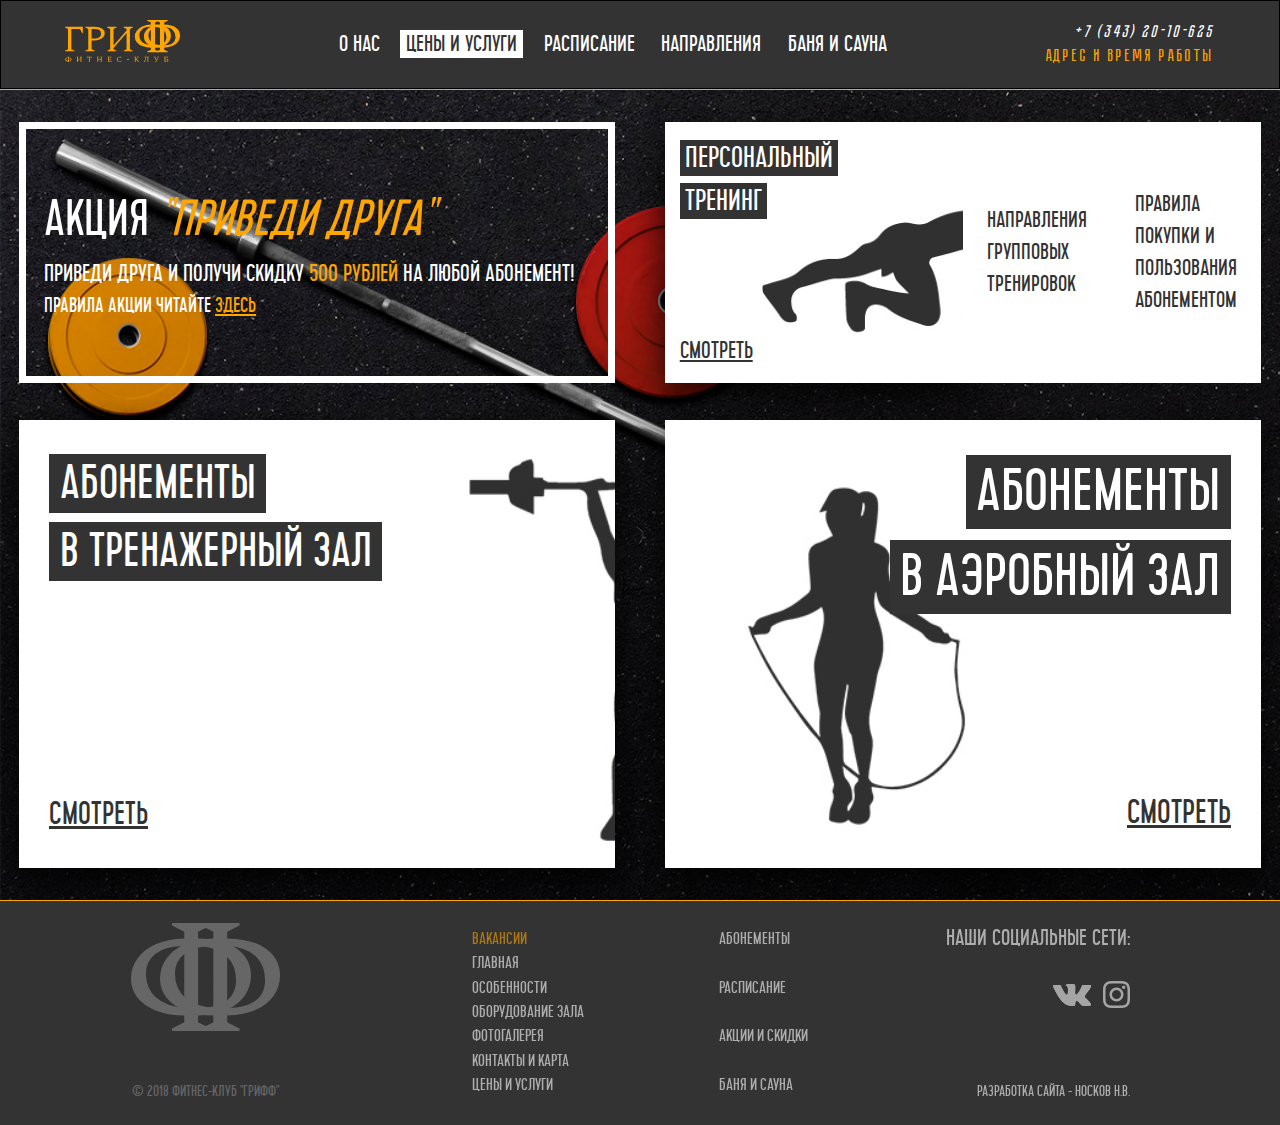
<file: price.html>
<!DOCTYPE html>
<html lang="ru">
<head>
	<meta charset="UTF-8">
	<meta http-equiv="X-UA-Compatible" content="IE=edge,chrome=1">
	<meta name="viewport" content="width=device-width, initial-scale=1">
	<title>Грифф зал - Цены и услуги</title>
	<link rel="apple-touch-icon" sizes="180x180" href="img/favicon/apple-touch-icon.png">
	<link rel="icon" type="image/png" sizes="32x32" href="img/favicon/favicon-32x32.png">
  	<link rel="icon" type="image/png" sizes="16x16" href="img/favicon/favicon-16x16.png">
	<link rel="manifest" href="img/favicon/manifest.json">
	<link rel="mask-icon" href="img/favicon/safari-pinned-tab.svg" color="#5bbad5">
	<meta name="theme-color" content="#ffffff">  
	<link rel="stylesheet" href="css/normalize.css">
	<link rel="stylesheet" href="css/main/main.css">
	<script src="js/jquery-3.3.1.min.js"></script>
	<script src="js/modal.js"></script>
</head>
<body>
    <div class="wrapper">
        <section class="section ticket">
			<header class="header header--price">
				<div class="header__main--price">
					<div class="header__container">
						<div class="header__main__logo">
							<a href="#" class="header__main__logo__link">
								<img src="img/logo/s-logo-and-desc.svg" alt="Грифф-зал" class="header__main__logo-pic">
							</a>
						</div>
						<nav class="header__main__menu">
							<ul class="header__main__menu__list">
								<li class="header__main__menu__list__item">
									<a href="index.html" class="header__main__menu__list__item__link">О нас</a>
								</li>
								<li class="header__main__menu__list__item">
									<a href="price.html" class="header__main__menu__list__item__link--active">Цены и услуги</a>
								</li>
								<li class="header__main__menu__list__item">
									<a href="shedule.html" class="header__main__menu__list__item__link">Расписание</a>
								</li>
								<li class="header__main__menu__list__item">
									<a href="trainings.html" class="header__main__menu__list__item__link">Направления</a>
								</li>
								<li class="header__main__menu__list__item">
									<a href="sauna.html" class="header__main__menu__list__item__link">Баня и сауна</a>
								</li>   
							</ul>
						</nav>
						<address class="header__main__contacts">
							<div class="header__main__contacts__phone">
								<a href="tel:+73432010625" class="header__main__contacts__phone__link">+7 (343) 20-10-625</a>
							</div>
							<div class="header__main__contacts__shedule">
								<div class="header__main__contacts__shedule__title">Адрес и время работы</div> 
								<div class="header__main__contacts__shedule__dropdown">
								<div class="header__main__contacts__shedule__dropdown__content">
									<div class="header__main__contacts__shedule__dropdown__content__location">
										<div class="header__main__contacts__shedule__dropdown__content__location__title">Адрес:</div>
										<div class="header__main__contacts__shedule__dropdown__content__location__content">ул. Санаторная, 26</div>
									</div>
									<div class="header__main__contacts__shedule__dropdown__content__time">
										<div class="header__main__contacts__shedule__dropdown__content__time__title">Время работы:</div>
										<div class="header__main__contacts__shedule__dropdown__content__time__content">
											<span>Пн, ср, пт: 8.00 - 22.00</span>
											<span>Вт, чт: 11.00 - 22.00</span>
											<span>Сб, вс: 11.00 - 18.00</span>
										</div>
									</div>
								</div>
							</div>
							</div>
						</address>
					</div>
				</div>
			</header>
			<div class="ticket__container">
				<div class="ticket__btns">
					<ul class="ticket__btns__col ticket__btns__col--first">
						<li class="ticket__offer">
							<div class="ticket__offer__title">
								<span class="ticket__offer__title__itself">Акция </span>
								<span class="ticket__offer__title__name">"приведи друга"</span>
							</div>
							<div class="ticket__offer__content">
								<div class="ticket__offer__content__desc">
									Приведи друга и получи скидку <span class="desc-marker">500 рублей </span>на любой абонемент!
								</div>
								<div class="ticket__offer__content__add">
									Правила акции читайте <a href="https://vk.com/griff_zal" class="add-link">здесь</a>
								</div>
							</div>
						</li>
						<li class="ticket__athlete__btn">
							<div class="ticket__athlete__btn__overlay">
								<div class="ticket__athlete__btn__overlay__title">
									<span class="athlete-marker">Абонементы</span><br>
									<span class="athlete-marker">в тренажерный зал</span>
								</div>
								<div class="ticket__athlete__btn__overlay__view">СМОТРЕТЬ</div>
							</div>
							<ul class="ticket__athlete__btn__content">
								<li class="ticket__athlete__btn__content__col">
									<div class="ticket__athlete__btn__content__col__item">
										<div class="ticket__athlete__btn__content__col__item__title">разовое посещение</div>
										<div class="ticket__athlete__btn__content__col__item__price">250 руб</div>
										<a href="#" id="go" class="ticket__athlete__btn__content__col__item__link">
											<div class="ticket__athlete__btn__content__col__item__buy">ПРИОБРЕСТИ</div>
										</a>
									</div>
									<div class="ticket__athlete__btn__content__col__item">
										<div class="ticket__athlete__btn__content__col__item__title">безлимитный абонемент на <br><span class="month-marker">1 месяц</span></div>
										<div class="ticket__athlete__btn__content__col__item__price">2000 руб</div>
										<a href="#" id="go" class="ticket__athlete__btn__content__col__item__link">
											<div class="ticket__athlete__btn__content__col__item__buy">ПРИОБРЕСТИ</div>
										</a>
									</div>
								</li>
								<li class="ticket__athlete__btn__content__col">
									<div class="ticket__athlete__btn__content__col__item">
										<div class="ticket__athlete__btn__content__col__item__title">безлимитный абонемент на <br><span class="month-marker">3 месяца</span></div>
										<div class="ticket__athlete__btn__content__col__item__price">4000 руб</div>
										<a href="#" id="go" class="ticket__athlete__btn__content__col__item__link">
											<div class="ticket__athlete__btn__content__col__item__buy">ПРИОБРЕСТИ</div>
										</a>
									</div>
									<div class="ticket__athlete__btn__content__col__item">
										<div class="ticket__athlete__btn__content__col__item__title">безлимитный абонемент на <br><span class="month-marker">6 месяцев </span></div>
										<div class="ticket__athlete__btn__content__col__item__price">6000 руб</div>
										<a href="#" id="go" class="ticket__athlete__btn__content__col__item__link">
											<div class="ticket__athlete__btn__content__col__item__buy">ПРИОБРЕСТИ</div>
										</a>
									</div>
								</li>
								<li class="ticket__athlete__btn__content__col">
									<div class="ticket__athlete__btn__content__col__item--spec">
										<div class="ticket__athlete__btn__content__col__item--spec__title">безлимитный абонемент на <span class="month-marker">6 месяцев</span><br>аэробный + тренажерный залы</div>
										<div class="ticket__athlete__btn__content__col__item--spec__price">7500 руб</div>
										<a href="#" id="go" class="ticket__athlete__btn__content__col__item--spec__link">
											<div class="ticket__athlete__btn__content__col__item--spec__buy">ПРИОБРЕСТИ</div>
										</a>
									</div>
								</li>
							</ul>
						</li>
					</ul>
					<ul class="ticket__btns__col ticket__btns__col--second">
						<li class="ticket__btns__col__row">
							<ul class="ticket__btns__col__row__col-list">
								<li class="ticket__btns__col__row__col-list__col">
									<div class="ticket__btns__col__row__col-list__col__overlay">
										<div class="ticket__btns__col__row__col-list__col__overlay__title">
											<span class="athlete-marker">Персональный</span><br>
											<span class="athlete-marker">тренинг</span>
										</div>
										<div class="ticket__btns__col__row__col-list__col__overlay__view">СМОТРЕТЬ</div>
									</div>
									<div class="ticket__btns__col__row__col-list__col__content">
										<div class="ticket__btns__col__row__col-list__col__content__title"><span class="month-marker">ПЕРСОНАЛЬНЫЙ ТРЕНИНГ</span> (ПРИОБРЕТАЕТСЯ ОТДЕЛЬНО ОТ РАЗОВОГО ЗАНЯТИЯ ИЛИ АБОНЕМЕНТА В ТРЕНАЖЕРНЫЙ ЗАЛ)</div>
										<div class="ticket__btns__col__row__col-list__col__content__price"><span class="month-marker">от 500 РУБ</span> — РАЗОВАЯ ПЕРСОНАЛЬНАЯ ТРЕНИРОВКА С СОСТАВЛЕНИЕМ ИНДИВИДУАЛЬНОЙ ПРОГРАММЫ.</div>
										<a href="#" id="go" class="ticket__btns__col__row__col-list__col__content__link">
											<div class="ticket__btns__col__row__col-list__col__content__buy">ПРИОБРЕСТИ</div>
										</a>
									</div>
								</li>
								<li class="ticket__btns__col__row__col-list__col--second">
									<a href="trainings.html" class="ticket__btns__col__row__col-list__col--second-link">
										НАПРАВЛЕНИЯ ГРУППОВЫХ ТРЕНИРОВОК
									</a>
								</li>
								<li class="ticket__btns__col__row__col-list__col--three">
									<a href="#" id="doc" class="ticket__btns__col__row__col-list__col--three-link">
										Правила покупки и пользования абонементом
									</a>
								</li>
							</ul>
						</li>
						<li class="ticket__athlete__btn">
							<a href="" class="ticket__athlete__btn-link">
							<div class="ticket__athlete__btn__overlay">
								<div class="ticket__athlete__btn__overlay__title">
									<span class="athlete-marker">Абонементы</span><br>
									<span class="athlete-marker">в аэробный зал</span>
								</div>
								<div class="ticket__athlete__btn__overlay__view">СМОТРЕТЬ</div>
							</div>
							<ul class="ticket__athlete__btn__content">
								<li class="ticket__athlete__btn__content__col">
									<div class="ticket__athlete__btn__content__col__item">
										<div class="ticket__athlete__btn__content__col__item__title">разовое посещение</div>
										<div class="ticket__athlete__btn__content__col__item__price">250 руб</div>
										<a href="#" id="go" class="ticket__athlete__btn__content__col__item__link">
											<div class="ticket__athlete__btn__content__col__item__buy">ПРИОБРЕСТИ</div>
										</a>
									</div>
									<div class="ticket__athlete__btn__content__col__item">
										<div class="ticket__athlete__btn__content__col__item__title">абонемент <br><span class="month-marker">8 занятий на 1 месяц</span></div>
										<div class="ticket__athlete__btn__content__col__item__price">1700 руб</div>
										<a href="#" id="go" class="ticket__athlete__btn__content__col__item__link">
											<div class="ticket__athlete__btn__content__col__item__buy">ПРИОБРЕСТИ</div>
										</a>
									</div>
								</li>
								<li class="ticket__athlete__btn__content__col">
									<div class="ticket__athlete__btn__content__col__item">
										<div class="ticket__athlete__btn__content__col__item__title">абонемент<br><span class="month-marker">12 занятий на 1 месяц</span></div>
										<div class="ticket__athlete__btn__content__col__item__price">2200 руб</div>
										<a href="#" id="go" class="ticket__athlete__btn__content__col__item__link">
											<div class="ticket__athlete__btn__content__col__item__buy">ПРИОБРЕСТИ</div>
										</a>
									</div>
									<div class="ticket__athlete__btn__content__col__item">
										<div class="ticket__athlete__btn__content__col__item__title">безлимитный абонемент на<br><span class="month-marker">1 месяц </span>аэробный + тренажерный залы</div>
										<div class="ticket__athlete__btn__content__col__item__price">2500 руб</div>
										<a href="#" id="go" class="ticket__athlete__btn__content__col__item__link">
											<div class="ticket__athlete__btn__content__col__item__buy">ПРИОБРЕСТИ</div>
										</a>
									</div>
								</li>
								<li class="ticket__athlete__btn__content__col">
									<div class="ticket__athlete__btn__content__col__item--spec">
										<div class="ticket__athlete__btn__content__col__item--spec__title">безлимитный абонемент на <span class="month-marker">6 месяцев</span><br>аэробный + тренажерный залы</div>
										<div class="ticket__athlete__btn__content__col__item--spec__price">7500 руб</div>
										<a href="#" id="go" class="ticket__athlete__btn__content__col__item--spec__link">
											<div class="ticket__athlete__btn__content__col__item--spec__buy">ПРИОБРЕСТИ</div>
										</a>
									</div>
								</li>
							</ul>
							</a>
						</li>
					</ul>
				</div>
			</div>
		</section>
		<section class="section-footer">
			<footer class="footer footer--sect">
				<div class="footer__container">
					<div class="footer__container__col footer__container__col--logo">
						<img src="img/logo/logo.svg" alt="" class="footer__logo">
						<div class="footer__copyright">© 2018 ФИТНЕС-КЛУБ "ГРИФФ"</div>
					</div>
					<div class="footer__container__col footer__container__col--sitemap">
						<div class="footer__sitemap">
							<ul class="footer__sitemap__list footer__sitemap__list--first">
								<li class="footer__sitemap__list__item">
									<a href="" style="color: #fea500;" class="footer__sitemap__list__item-link">Вакансии</a>
								</li>
								<li class="footer__sitemap__list__item">
									<a href="index.html" class="footer__sitemap__list__item-link">Главная</a>
								</li>
								<li class="footer__sitemap__list__item">
									<a href="index.html" class="footer__sitemap__list__item-link">Особенности</a>
								</li>
								<li class="footer__sitemap__list__item">
									<a href="index.html" class="footer__sitemap__list__item-link">Оборудование зала</a>
								</li>
								<li class="footer__sitemap__list__item">
									<a href="index.html" class="footer__sitemap__list__item-link">Фотогалерея</a>
								</li>
								<li class="footer__sitemap__list__item">
									<a href="index.html" class="footer__sitemap__list__item-link">Контакты и карта</a>
								</li>		
								<li class="footer__sitemap__list__item">
									<a href="price.html" class="footer__sitemap__list__item-link">Цены и услуги</a>
								</li>
								<li class="footer__sitemap__list__item">
									<a href="price.html" class="footer__sitemap__list__item-link">Абонементы</a>
								</li>
								<li class="footer__sitemap__list__item">
									<a href="shedule.html" class="footer__sitemap__list__item-link">Расписание</a>
								</li>
								<li class="footer__sitemap__list__item">
									<a href="price.html" class="footer__sitemap__list__item-link">Акции и скидки</a>
								</li>
								<li class="footer__sitemap__list__item">
									<a href="sauna.html" class="footer__sitemap__list__item-link">Баня и сауна</a>
								</li>
							</ul>
						</div>
					</div>
					<div class="footer__container__col footer__container__col--socials">
						<div class="footer__socials">
							<div class="footer__socials__title">Наши социальные сети:</div>
							<ul class="footer__socials__list">
								<li class="footer__socials__list__item">
									<a href="https://vk.com/griff_zal" class="footer__socials__link">
										<img src="img/icons/vk.svg" alt="" class="footer__socials__list__item__pic">
									</a>
								</li>
								<li class="footer__socials__list__item">
									<a href="" class="footer__socials__link">
										<img src="img/icons/instagram.png" alt="" class="footer__socials__list__item__pic">
									</a>
								</li>
							</ul>
						</div>
						<div class="footer__development"><a href="https://github.com/L3TM3COD3" class="footer__development__link">РАЗРАБОТКА САЙТА - НОСКОВ Н.В.</a></div>
					</div>
				</div>
			</footer>
		</section>
	</div>
	
	<div class="modal" id="modal_form">
		<span id="modal_close">X</span>
		<form class="modal__form__lay" id="form-id-2" method='post' action="mail-2.php">
		  <div class="modal__form">
			<div class="modal__form__title">оставить заявку</div>
			<div class="modal__form__name">
			  <div class="modal__form__name__row">
				<input class='modal__form__name__row__input' id="name-id-2" name='name-2' placeholder="Ваше имя" type="text">  
			  </div>        
			</div>
			<div class="modal__form__tel">
			  <div class="modal__form__tel__row">
				<input type="tel" required autocomplete="on" id="tel-id-2" name='tel-2' placeholder="Ваш номер телефона" class="modal__form__tel__row__input">
			  </div>
			</div>
			<input class='modal__form__submit' name="btn" type="submit">
		  </div>
		</form> 
  </div>
  <div id="overlay"></div>

  <div class="modal" id="modal_form--doc">
		<span id="modal_close--doc">X</span>
		<div class="modal__content">
			<div class="modal__content__title">
				Абонемент в тренажерный зал и аэробный зал (групповые занятия).
				Обязательна справка от терапевта о возможности посещать тренажерный зал.
			</div>
			<ol class="modal__content__list">
				<li class="modal__content__list__item">
					Абонемент приобретается с любого числа  и действует 30 календарный дней 
					(Например: с 7 сентября по 7 октября).
				</li>
				<li class="modal__content__list__item">
					Минимальное количество занятий – 8.
				</li>
				<li class="modal__content__list__item">
					Абонементы на 8 или 12 занятий не являются персональными, 
					т.е по вашему абонементу может посетить занятие друг, родственник и т.п). 
					Абонемент на 1 и 3,6 и 12 месяцев безлимитный тренажерный зал или аэробный зал 
					является персональным, т.е только на одного человека, наличие фото и печати обязательно.
				</li>	
				<li class="modal__content__list__item">
					В стоимость абонемента входит бесплатная консультация тренера. 
					Составление программы занятий и индивидуальная тренировка оплачиваются дополнительно.
				</li>
				<li class="modal__content__list__item">
					Абонемент безлимитный на 1 месяц действителен 30 дней со дня первого занятия 
					в тренажерном зале. Абонемент безлимитный на 3 месяца действителен 90 дней 
					со дня первого занятия в тренажерном зале.Абонементы 6 и 12 месяцев действительны соответственно 
					182 и 365 дней со дня первого посещения.
				</li>
				<li class="modal__content__list__item">
					Пропущенные занятия по безлимитному абонементу не восстанавливаются, срок действия абонемента не переносится.
				</li>
				<li class="modal__content__list__item">
					Если вы приобрели абонемент 8,12 занятий – в случае пропуска занятий по причине болезни 
					( при наличии справки ) или длительной командировки ,пропущенные занятия восстанавливаются 
					только при покупке абонемента на следующий месяц путем добавления к абонементу 
					(Например: абонемент 8 занятий + пропущенные занятия)
				</li>
				<li class="modal__content__list__item">
					Занятия в зале необходимо посещать в чистой сменной обуви, стараться чтобы открытые части тела 
					не соприкасались с обивкой тренажеров (использовать индивидуальные полотенца). 
					После окончания упражнения убирать за собой веса и гантели.
				</li>
				<li class="modal__content__list__item">
					Обязательно заполнение анкеты, ознакомление с Правилами техники безопасности 
					в тренажёрном зале и Справка от терапевта о возможности заниматься в тренажёрном зале и отсутствии противопоказаний 
				</li>
				<li class="modal__content__list__item">
					При покупке любого абонемента, ребенок до 10 лет может с вами находиться 
					бесплатно в зале групповых занятий, только в сопровождении родителей 
					( см. Правила посещения фитнес-клуба «Гриф» до 17 лет )
				</li>
				<li class="modal__content__list__item">
					С 11 лет можно воспользоваться скидкой 5 % на посещения 
					фитнес-клуба для школьников и студентов ( см. Правила посещения фитнес-клуба «Гриф» до 17 лет )
				</li>
				<li class="modal__content__list__item">
					Абонементы купленные по акции являются персональными, 
					пропущенные занятия не восстанавливаются, срок действия абонента не переносится.
				</li>
			</ol>
		</div>
  </div>
  <div id="overlay--doc"></div>

</body>
<script src="js/ajax-2.js"></script>
</html>
</file>
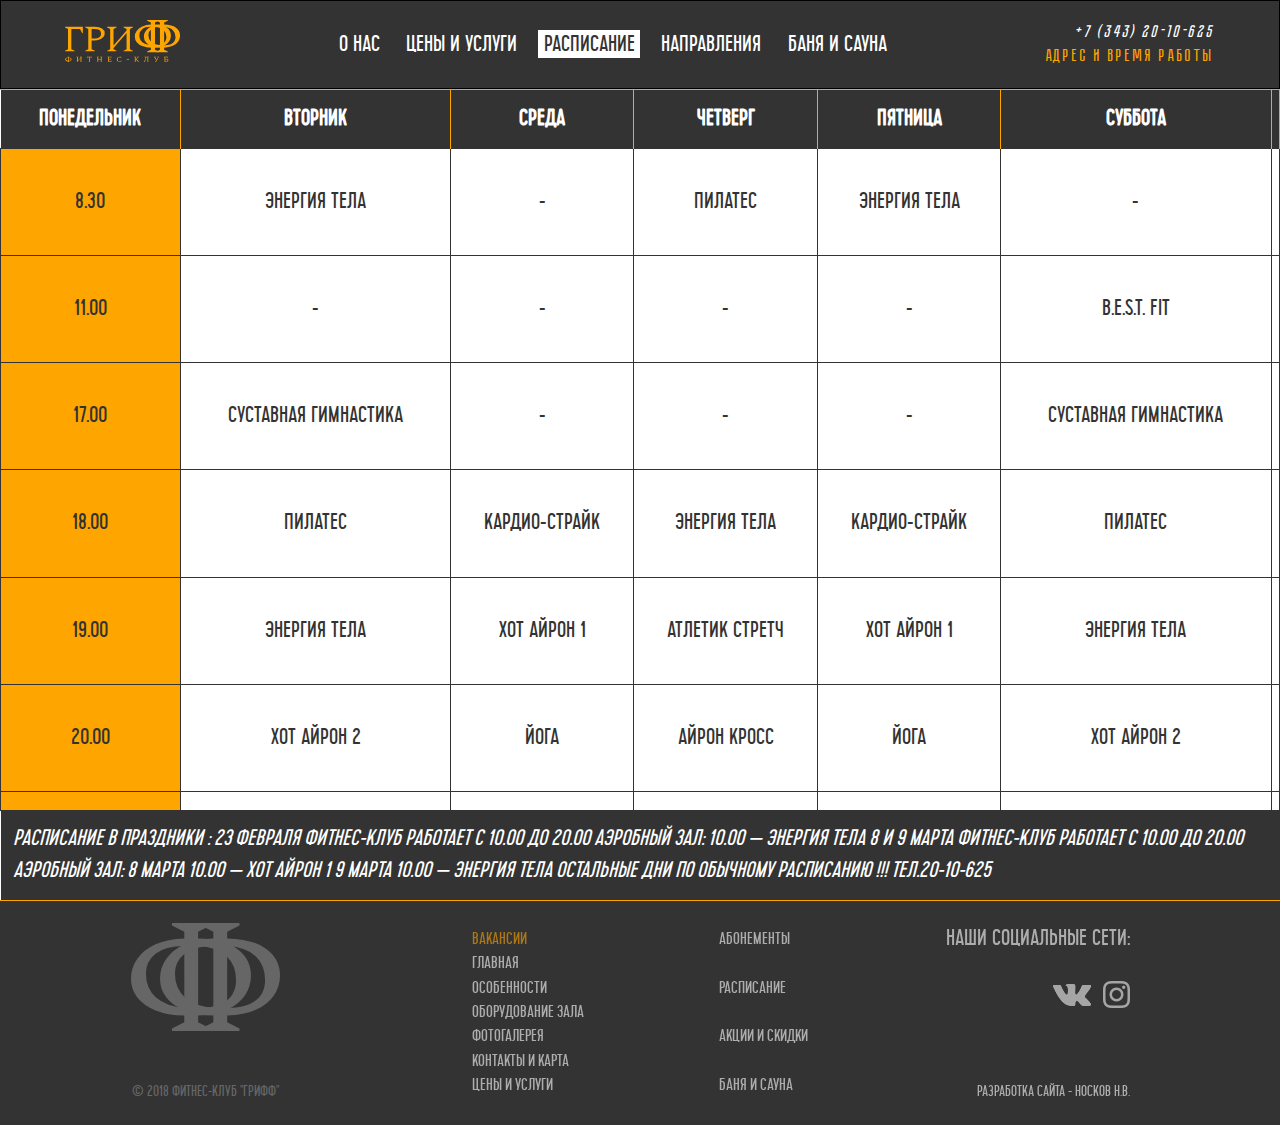
<file: shedule.html>
<!DOCTYPE html>
<html lang="ru">
<head>
	<meta charset="UTF-8">
	<meta http-equiv="X-UA-Compatible" content="IE=edge,chrome=1">
	<meta name="viewport" content="width=device-width, initial-scale=1">
	<title>Грифф зал - Расписание групповых тренировок</title>
	<link rel="apple-touch-icon" sizes="180x180" href="img/favicon/apple-touch-icon.png">
	<link rel="icon" type="image/png" sizes="32x32" href="img/favicon/favicon-32x32.png">
  	<link rel="icon" type="image/png" sizes="16x16" href="img/favicon/favicon-16x16.png">
	<link rel="manifest" href="img/favicon/manifest.json">
	<link rel="mask-icon" href="img/favicon/safari-pinned-tab.svg" color="#5bbad5">
	<meta name="theme-color" content="#ffffff">  
	<link rel="stylesheet" href="css/normalize.css">
	<link rel="stylesheet" href="css/main/main.css">
	<script src="js/jquery-3.3.1.min.js"></script>
</head>
<body>
    <div class="wrapper">
        <section class="section shedule">
            <header class="header header--price">
				<div class="header__main--price">
					<div class="header__container">
						<div class="header__main__logo">
							<a href="#" class="header__main__logo__link">
								<img src="img/logo/s-logo-and-desc.svg" alt="Грифф-зал" class="header__main__logo-pic">
							</a>
						</div>
						<nav class="header__main__menu">
							<ul class="header__main__menu__list">
								<li class="header__main__menu__list__item">
									<a href="index.html" class="header__main__menu__list__item__link">О нас</a>
								</li>
								<li class="header__main__menu__list__item">
									<a href="price.html" class="header__main__menu__list__item__link">Цены и услуги</a>
								</li>
								<li class="header__main__menu__list__item">
									<a href="shedule.html" class="header__main__menu__list__item__link--active">Расписание</a>
								</li>
								<li class="header__main__menu__list__item">
									<a href="trainings.html" class="header__main__menu__list__item__link">Направления</a>
								</li>
								<li class="header__main__menu__list__item">
									<a href="sauna.html" class="header__main__menu__list__item__link">Баня и сауна</a>
								</li>   
							</ul>
						</nav>
						<address class="header__main__contacts">
							<div class="header__main__contacts__phone">
								<a href="tel:+73432010625" class="header__main__contacts__phone__link">+7 (343) 20-10-625</a>
							</div>
							<div class="header__main__contacts__shedule">
								<div class="header__main__contacts__shedule__title">Адрес и время работы</div> 
								<div class="header__main__contacts__shedule__dropdown">
								<div class="header__main__contacts__shedule__dropdown__content">
									<div class="header__main__contacts__shedule__dropdown__content__location">
										<div class="header__main__contacts__shedule__dropdown__content__location__title">Адрес:</div>
										<div class="header__main__contacts__shedule__dropdown__content__location__content">ул. Санаторная, 26</div>
									</div>
									<div class="header__main__contacts__shedule__dropdown__content__time">
										<div class="header__main__contacts__shedule__dropdown__content__time__title">Время работы:</div>
										<div class="header__main__contacts__shedule__dropdown__content__time__content">
											<span>Пн, ср, пт: 8.00 - 22.00</span>
											<span>Вт, чт: 11.00 - 22.00</span>
											<span>Сб, вс: 11.00 - 18.00</span>
										</div>
									</div>
								</div>
							</div>
							</div>
						</address>
					</div>
				</div>
            </header>
            <div class="shedule__container">
                <div class="shedule__content">
                    <table class="blueTable">
                        <thead>
                            <tr>
                            <th>ПОНЕДЕЛЬНИК</th>
                            <th>ВТОРНИК</th>
                            <th>СРЕДА</th>
                            <th>ЧЕТВЕРГ</th>
                            <th>ПЯТНИЦА</th>
                            <th>СУББОТА</th>
                            <th></th>
                            </tr>
                        </thead>
                        <tfoot>
                            <tr>
                            <td colspan="7">РАСПИСАНИЕ В ПРАЗДНИКИ :
                                    23 ФЕВРАЛЯ ФИТНЕС-КЛУБ РАБОТАЕТ С 10.00 ДО 20.00
                                    АЭРОБНЫЙ ЗАЛ: 10.00 — ЭНЕРГИЯ ТЕЛА
                                     
                                    8 И 9 МАРТА ФИТНЕС-КЛУБ РАБОТАЕТ С 10.00 ДО 20.00
                                    АЭРОБНЫЙ ЗАЛ: 8 МАРТА 10.00 — ХОТ АЙРОН 1
                                    9 МАРТА 10.00 — ЭНЕРГИЯ ТЕЛА
                                    ОСТАЛЬНЫЕ ДНИ ПО ОБЫЧНОМУ РАСПИСАНИЮ !!!
                                    ТЕЛ.20-10-625</td>
                            </tr>
                        </tfoot>
                        <tbody>
                            <tr>
                            <td class="table__time">8.30</td><td>энергия тела</td><td>-</td><td>пилатес</td><td>энергия тела</td><td>-</td><td></td></tr>
                            <tr>
                            <td class="table__time">11.00</td><td>-</td><td>-</td><td>-</td><td>-</td><td>B.E.S.T. fit</td><td></td></tr>
                            <tr>
                            <td class="table__time">17.00</td><td>суставная гимнастика</td><td>-</td><td>-</td><td>-</td><td>суставная гимнастика</td><td></td></tr>
                            <tr>
                            <td class="table__time">18.00</td><td>пилатес</td><td>кардио-страйк</td><td>энергия тела</td><td>кардио-страйк</td><td>ПИЛАТЕС</td><td></td></tr>
                            <tr>
                            <td class="table__time">19.00</td><td>энергия тела</td><td>хот айрон 1</td><td>атлетик стретч</td><td>хот айрон 1</td><td>ЭНЕРГИЯ ТЕЛА</td><td></td></tr>
                            <tr>
                            <td class="table__time">20.00</td><td>хот айрон 2</td><td>йога</td><td>айрон кросс</td><td>йога</td><td>ХОТ АЙРОН 2</td><td></td></tr>
                            <tr>
                            <td class="table__time"></td><td></td><td></td><td></td><td></td><td></td><td></td></tr>
                        </tbody>
                    </table>
                </div>
            </div>
        </section>

         <section class="section-footer">
			<footer class="footer footer--sect">
				<div class="footer__container">
					<div class="footer__container__col footer__container__col--logo">
						<img src="img/logo/logo.svg" alt="" class="footer__logo">
						<div class="footer__copyright">© 2018 ФИТНЕС-КЛУБ "ГРИФФ"</div>
					</div>
					<div class="footer__container__col footer__container__col--sitemap">
						<div class="footer__sitemap">
							<ul class="footer__sitemap__list footer__sitemap__list--first">
								<li class="footer__sitemap__list__item">
									<a href="" style="color: #fea500;" class="footer__sitemap__list__item-link">Вакансии</a>
								</li>
								<li class="footer__sitemap__list__item">
									<a href="index.html" class="footer__sitemap__list__item-link">Главная</a>
								</li>
								<li class="footer__sitemap__list__item">
									<a href="index.html" class="footer__sitemap__list__item-link">Особенности</a>
								</li>
								<li class="footer__sitemap__list__item">
									<a href="index.html" class="footer__sitemap__list__item-link">Оборудование зала</a>
								</li>
								<li class="footer__sitemap__list__item">
									<a href="index.html" class="footer__sitemap__list__item-link">Фотогалерея</a>
								</li>
								<li class="footer__sitemap__list__item">
									<a href="index.html" class="footer__sitemap__list__item-link">Контакты и карта</a>
								</li>		
								<li class="footer__sitemap__list__item">
									<a href="price.html" class="footer__sitemap__list__item-link">Цены и услуги</a>
								</li>
								<li class="footer__sitemap__list__item">
									<a href="price.html" class="footer__sitemap__list__item-link">Абонементы</a>
								</li>
								<li class="footer__sitemap__list__item">
									<a href="shedule.html" class="footer__sitemap__list__item-link">Расписание</a>
								</li>
								<li class="footer__sitemap__list__item">
									<a href="price.html" class="footer__sitemap__list__item-link">Акции и скидки</a>
								</li>
								<li class="footer__sitemap__list__item">
									<a href="sauna.html" class="footer__sitemap__list__item-link">Баня и сауна</a>
								</li>
							</ul>
						</div>
					</div>
					<div class="footer__container__col footer__container__col--socials">
						<div class="footer__socials">
							<div class="footer__socials__title">Наши социальные сети:</div>
							<ul class="footer__socials__list">
								<li class="footer__socials__list__item">
									<a href="https://vk.com/griff_zal" class="footer__socials__link">
										<img src="img/icons/vk.svg" alt="" class="footer__socials__list__item__pic">
									</a>
								</li>
								<li class="footer__socials__list__item">
									<a href="" class="footer__socials__link">
										<img src="img/icons/instagram.png" alt="" class="footer__socials__list__item__pic">
									</a>
								</li>
							</ul>
						</div>
						<div class="footer__development"><a href="https://github.com/L3TM3COD3" class="footer__development__link">РАЗРАБОТКА САЙТА - НОСКОВ Н.В.</a></div>
					</div>
				</div>
			</footer>
		</section>
    </div>
</body>
</html>
</file>
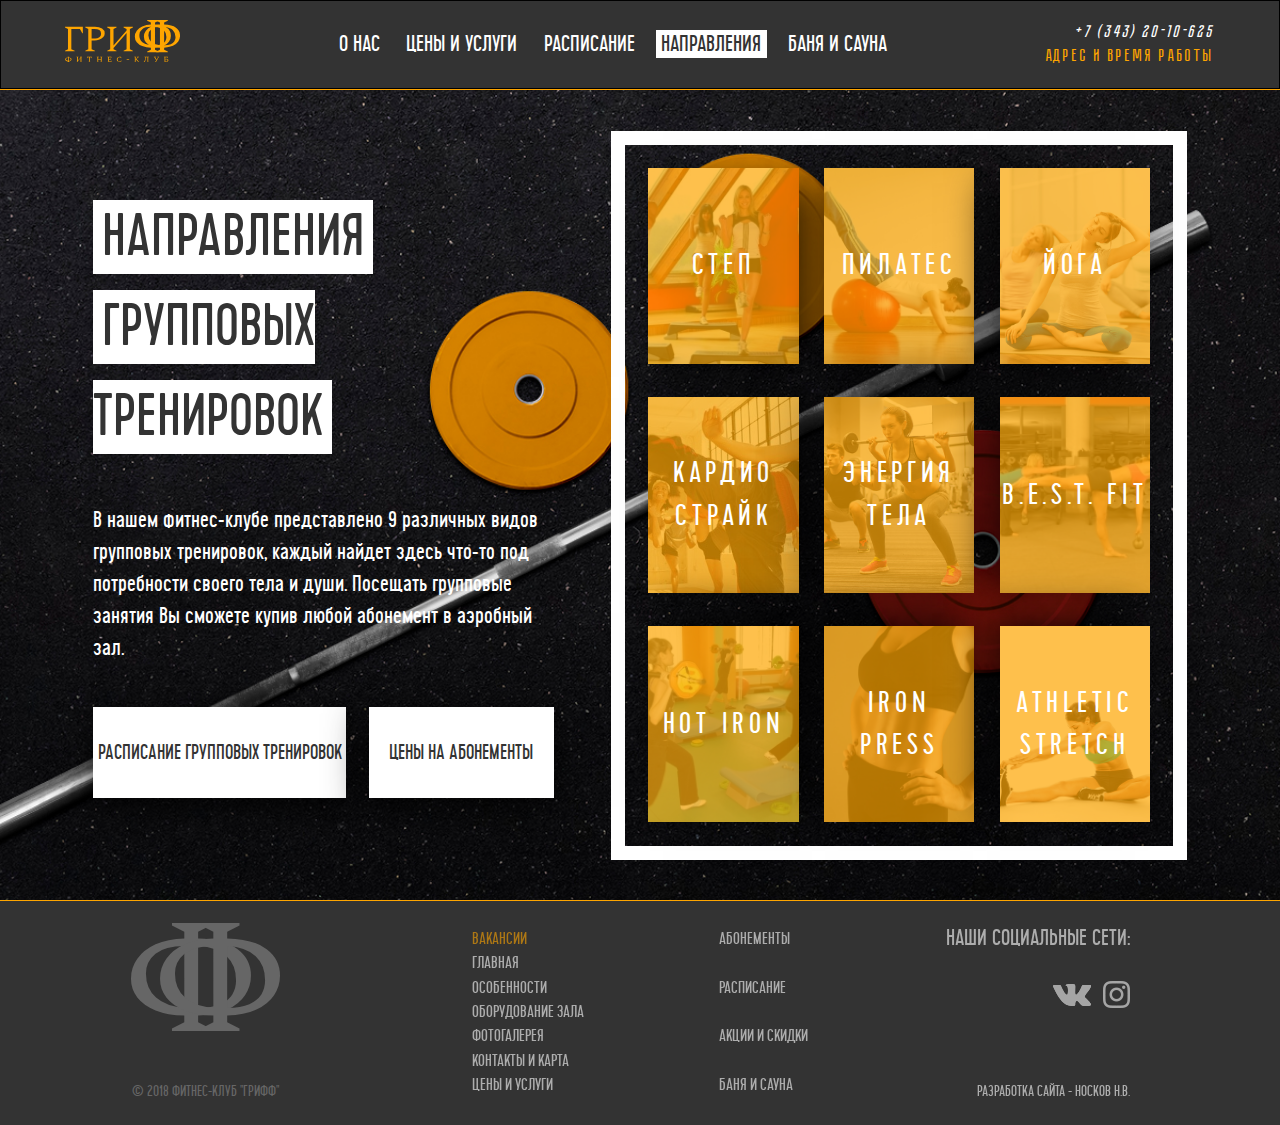
<file: trainings.html>
<!DOCTYPE html>
<html lang="ru">
<head>
	<meta charset="UTF-8">
	<meta http-equiv="X-UA-Compatible" content="IE=edge,chrome=1">
	<meta name="viewport" content="width=device-width, initial-scale=1">
	<title>Грифф зал - Направления групповых тренировок</title>
	<link rel="apple-touch-icon" sizes="180x180" href="img/favicon/apple-touch-icon.png">
	<link rel="icon" type="image/png" sizes="32x32" href="img/favicon/favicon-32x32.png">
  	<link rel="icon" type="image/png" sizes="16x16" href="img/favicon/favicon-16x16.png">
	<link rel="manifest" href="img/favicon/manifest.json">
	<link rel="mask-icon" href="img/favicon/safari-pinned-tab.svg" color="#5bbad5">
	<meta name="theme-color" content="#ffffff">  
	<link rel="stylesheet" href="css/normalize.css">
	<link rel="stylesheet" href="css/main/main.css">
	<script src="js/jquery-3.3.1.min.js"></script>
	<script src="js/modal-trainings.js"></script>
</head>
<body>
    <div class="wrapper">
        <section class="section list">
            <header class="header header--price">
				<div class="header__main--price">
					<div class="header__container">
						<div class="header__main__logo">
							<a href="#" class="header__main__logo__link">
								<img src="img/logo/s-logo-and-desc.svg" alt="Грифф-зал" class="header__main__logo-pic">
							</a>
						</div>
						<nav class="header__main__menu">
							<ul class="header__main__menu__list">
								<li class="header__main__menu__list__item">
									<a href="index.html" class="header__main__menu__list__item__link">О нас</a>
								</li>
								<li class="header__main__menu__list__item">
									<a href="price.html" class="header__main__menu__list__item__link">Цены и услуги</a>
								</li>
								<li class="header__main__menu__list__item">
									<a href="shedule.html" class="header__main__menu__list__item__link">Расписание</a>
								</li>
								<li class="header__main__menu__list__item">
									<a href="trainings.html" class="header__main__menu__list__item__link--active">Направления</a>
								</li>
								<li class="header__main__menu__list__item">
									<a href="sauna.html" class="header__main__menu__list__item__link">Баня и сауна</a>
								</li>   
							</ul>
						</nav>
						<address class="header__main__contacts">
							<div class="header__main__contacts__phone">
								<a href="tel:+73432010625" class="header__main__contacts__phone__link">+7 (343) 20-10-625</a>
							</div>
							<div class="header__main__contacts__shedule">
								<div class="header__main__contacts__shedule__title">Адрес и время работы</div> 
								<div class="header__main__contacts__shedule__dropdown">
								<div class="header__main__contacts__shedule__dropdown__content">
									<div class="header__main__contacts__shedule__dropdown__content__location">
										<div class="header__main__contacts__shedule__dropdown__content__location__title">Адрес:</div>
										<div class="header__main__contacts__shedule__dropdown__content__location__content">ул. Санаторная, 26</div>
									</div>
									<div class="header__main__contacts__shedule__dropdown__content__time">
										<div class="header__main__contacts__shedule__dropdown__content__time__title">Время работы:</div>
										<div class="header__main__contacts__shedule__dropdown__content__time__content">
											<span>Пн, ср, пт: 8.00 - 22.00</span>
											<span>Вт, чт: 11.00 - 22.00</span>
											<span>Сб, вс: 11.00 - 18.00</span>
										</div>
									</div>
								</div>
							</div>
							</div>
						</address>
					</div>
				</div>
			</header>
			<div class="list__container">
				<div class="list__content">
					<div class="list__content__txt">
						<div class="list__content__txt__title">
							<span class="athlete-marker">Направления</span><br>
							<span class="athlete-marker">групповых тренировок</span>
						</div>
						<div class="list__content__txt__desc">
							В нашем фитнес-клубе представлено 9 различных видов групповых тренировок, 
							каждый найдет здесь что-то под потребности своего тела и души. 
							Посещать групповые занятия Вы сможете купив любой абонемент в аэробный зал.
						</div>
						<div class="list__content__txt__btns">
							<a href="shedule.html" class="list__content__txt__btns__link-one">Расписание групповых тренировок</a>
							<a href="price.html" class="list__content__txt__btns__link-two">Цены на абонементы</a>
						</div>
					</div>
					<div class="list__content__ways">
						<ul class="list__content__ways__list">
							<li class="list__content__ways__list__item list__content__ways__list__item--step">
								<a href="#" id="step" class="ways-list-link">
									<div class="list__content__ways__list__item__overlay">
										<div class="list__content__ways__list__item__overlay__title">Степ</div>
										<div class="list__content__ways__list__item__overlay__hover">
											подробнее
										</div>
									</div>
								</a>
							</li>
							<li class="list__content__ways__list__item list__content__ways__list__item--pilates">
								<a href="#" id="pilates" class="ways-list-link">
									<div class="list__content__ways__list__item__overlay">
										<div class="list__content__ways__list__item__overlay__title">Пилатес</div>
										<div class="list__content__ways__list__item__overlay__hover">
											подробнее
										</div>
									</div>
								</a>
							</li>
							<li class="list__content__ways__list__item list__content__ways__list__item--yoga">
								<a href="#" id="yoga" class="ways-list-link">
									<div class="list__content__ways__list__item__overlay">
										<div class="list__content__ways__list__item__overlay__title">Йога</div>
										<div class="list__content__ways__list__item__overlay__hover">
											подробнее
										</div>
									</div>
								</a>
							</li>
							<li class="list__content__ways__list__item list__content__ways__list__item--cardio">
								<a href="#" id="cardio" class="ways-list-link">
									<div class="list__content__ways__list__item__overlay">
										<div class="list__content__ways__list__item__overlay__title">Кардио страйк</div>
										<div class="list__content__ways__list__item__overlay__hover">
											подробнее
										</div>
									</div>
								</a>
							</li>
							<li class="list__content__ways__list__item list__content__ways__list__item--body-energy">
								<a href="#" id="energy" class="ways-list-link">
									<div class="list__content__ways__list__item__overlay">
										<div class="list__content__ways__list__item__overlay__title">Энергия<br>тела</div>
										<div class="list__content__ways__list__item__overlay__hover">
											подробнее
										</div>
									</div>
								</a>
							</li>
							<li class="list__content__ways__list__item list__content__ways__list__item--best-fit">
								<a href="#" id="fit" class="ways-list-link">
									<div class="list__content__ways__list__item__overlay">
										<div class="list__content__ways__list__item__overlay__title">B.E.S.T. FIT</div>
										<div class="list__content__ways__list__item__overlay__hover">
											подробнее
										</div>
									</div>
								</a>
							</li>
							<li class="list__content__ways__list__item list__content__ways__list__item--hot-iron">
								<a href="#" id="iron" class="ways-list-link">
									<div class="list__content__ways__list__item__overlay">
										<div class="list__content__ways__list__item__overlay__title">HOT IRON</div>
										<div class="list__content__ways__list__item__overlay__hover">
											подробнее
										</div>
									</div>
								</a>
							</li>
							<li class="list__content__ways__list__item list__content__ways__list__item--iron-press">
								<a href="#" id="press" class="ways-list-link">
									<div class="list__content__ways__list__item__overlay">
										<div class="list__content__ways__list__item__overlay__title">IRON PRESS</div>
										<div class="list__content__ways__list__item__overlay__hover">
											подробнее
										</div>
									</div>
								</a>
							</li>
							<li class="list__content__ways__list__item list__content__ways__list__item--stretch">
								<a href="#" id="stretch" class="ways-list-link">
									<div class="list__content__ways__list__item__overlay">
										<div class="list__content__ways__list__item__overlay__title">ATHLETIC STRETCH</div>
										<div class="list__content__ways__list__item__overlay__hover">
											подробнее
										</div>
									</div>
								</a>
							</li>
						</ul>
					</div>
				</div>
			</div>
		</section>
		
        <section class="section-footer">
			<footer class="footer footer--sect">
				<div class="footer__container">
					<div class="footer__container__col footer__container__col--logo">
						<img src="img/logo/logo.svg" alt="" class="footer__logo">
						<div class="footer__copyright">© 2018 ФИТНЕС-КЛУБ "ГРИФФ"</div>
					</div>
					<div class="footer__container__col footer__container__col--sitemap">
						<div class="footer__sitemap">
							<ul class="footer__sitemap__list footer__sitemap__list--first">
								<li class="footer__sitemap__list__item">
									<a href="" style="color: #fea500;" class="footer__sitemap__list__item-link">Вакансии</a>
								</li>
								<li class="footer__sitemap__list__item">
									<a href="index.html" class="footer__sitemap__list__item-link">Главная</a>
								</li>
								<li class="footer__sitemap__list__item">
									<a href="index.html" class="footer__sitemap__list__item-link">Особенности</a>
								</li>
								<li class="footer__sitemap__list__item">
									<a href="index.html" class="footer__sitemap__list__item-link">Оборудование зала</a>
								</li>
								<li class="footer__sitemap__list__item">
									<a href="index.html" class="footer__sitemap__list__item-link">Фотогалерея</a>
								</li>
								<li class="footer__sitemap__list__item">
									<a href="index.html" class="footer__sitemap__list__item-link">Контакты и карта</a>
								</li>		
								<li class="footer__sitemap__list__item">
									<a href="price.html" class="footer__sitemap__list__item-link">Цены и услуги</a>
								</li>
								<li class="footer__sitemap__list__item">
									<a href="price.html" class="footer__sitemap__list__item-link">Абонементы</a>
								</li>
								<li class="footer__sitemap__list__item">
									<a href="shedule.html" class="footer__sitemap__list__item-link">Расписание</a>
								</li>
								<li class="footer__sitemap__list__item">
									<a href="price.html" class="footer__sitemap__list__item-link">Акции и скидки</a>
								</li>
								<li class="footer__sitemap__list__item">
									<a href="sauna.html" class="footer__sitemap__list__item-link">Баня и сауна</a>
								</li>
							</ul>
						</div>
					</div>
					<div class="footer__container__col footer__container__col--socials">
						<div class="footer__socials">
							<div class="footer__socials__title">Наши социальные сети:</div>
							<ul class="footer__socials__list">
								<li class="footer__socials__list__item">
									<a href="https://vk.com/griff_zal" class="footer__socials__link">
										<img src="img/icons/vk.svg" alt="" class="footer__socials__list__item__pic">
									</a>
								</li>
								<li class="footer__socials__list__item">
									<a href="" class="footer__socials__link">
										<img src="img/icons/instagram.png" alt="" class="footer__socials__list__item__pic">
									</a>
								</li>
							</ul>
						</div>
						<div class="footer__development"><a href="https://github.com/L3TM3COD3" class="footer__development__link">РАЗРАБОТКА САЙТА - НОСКОВ Н.В.</a></div>
					</div>
				</div>
			</footer>
		</section>
	</div>
	
	<div class="modal" id="modal_form--step">
			<span id="modal_close--step">X</span>
			<div class="modal__content">
				<div class="modal__content__title">Степ</div>
				<div class="modal__content__desc">
					Lorem ipsum dolor sit amet consectetur adipisicing elit. 
					Repellat dolorem deleniti optio eaque iure numquam consectetur 
					hic voluptatem magnam! Maiores perferendis soluta maxime ea expedita? 
					At accusantium ab ducimus natus voluptatibus numquam provident, nobis 
					nam in deserunt, aspernatur dolore ea totam nostrum odit dolorum, 
					inventore necessitatibus ipsam consequatur reiciendis quisquam nulla? 
					Eius minus iusto veritatis. Sunt qui illum laborum impedit commodi eveniet
					magni accusamus esse. Recusandae incidunt autem assumenda impedit reiciendis
					quam nisi voluptates accusantium, praesentium deleniti id eaque fugit,
					accusamus ipsam sunt alias eos cupiditate! Ducimus veniam, maiores dolore,
					et aperiam nihil, nam atque nobis quos officiis quo accusantium.
				</div>
				<a href="shedule.html" class="modal__content__btn">Расписание тренировок</a>
			</div>
	  </div>
	  <div id="overlay--step"></div>

	  <div class="modal" id="modal_form--pilates">
			<span id="modal_close--pilates">X</span>
			<div class="modal__content">
				<div class="modal__content__title">Пилатес</div>
				<div class="modal__content__desc">
					Lorem ipsum dolor sit amet consectetur adipisicing elit. 
					Repellat dolorem deleniti optio eaque iure numquam consectetur 
					hic voluptatem magnam! Maiores perferendis soluta maxime ea expedita? 
					At accusantium ab ducimus natus voluptatibus numquam provident, nobis 
					nam in deserunt, aspernatur dolore ea totam nostrum odit dolorum, 
					inventore necessitatibus ipsam consequatur reiciendis quisquam nulla? 
					Eius minus iusto veritatis. Sunt qui illum laborum impedit commodi eveniet
					magni accusamus esse. Recusandae incidunt autem assumenda impedit reiciendis
					quam nisi voluptates accusantium, praesentium deleniti id eaque fugit,
					accusamus ipsam sunt alias eos cupiditate! Ducimus veniam, maiores dolore,
					et aperiam nihil, nam atque nobis quos officiis quo accusantium.
				</div>
				<a href="shedule.html" class="modal__content__btn">Расписание тренировок</a>
			</div>
	  </div>
	  <div id="overlay--pilates"></div>

	  <div class="modal" id="modal_form--yoga">
			<span id="modal_close--yoga">X</span>
			<div class="modal__content">
				<div class="modal__content__title">Йога</div>
				<div class="modal__content__desc">
					Lorem ipsum dolor sit amet consectetur adipisicing elit. 
					Repellat dolorem deleniti optio eaque iure numquam consectetur 
					hic voluptatem magnam! Maiores perferendis soluta maxime ea expedita? 
					At accusantium ab ducimus natus voluptatibus numquam provident, nobis 
					nam in deserunt, aspernatur dolore ea totam nostrum odit dolorum, 
					inventore necessitatibus ipsam consequatur reiciendis quisquam nulla? 
					Eius minus iusto veritatis. Sunt qui illum laborum impedit commodi eveniet
					magni accusamus esse. Recusandae incidunt autem assumenda impedit reiciendis
					quam nisi voluptates accusantium, praesentium deleniti id eaque fugit,
					accusamus ipsam sunt alias eos cupiditate! Ducimus veniam, maiores dolore,
					et aperiam nihil, nam atque nobis quos officiis quo accusantium.
				</div>
				<a href="shedule.html" class="modal__content__btn">Расписание тренировок</a>
			</div>
	  </div>
	  <div id="overlay--yoga"></div>

	  <div class="modal" id="modal_form--cardio">
			<span id="modal_close--cardio">X</span>
			<div class="modal__content">
				<div class="modal__content__title">Кардио страйк</div>
				<div class="modal__content__desc">
					Lorem ipsum dolor sit amet consectetur adipisicing elit. 
					Repellat dolorem deleniti optio eaque iure numquam consectetur 
					hic voluptatem magnam! Maiores perferendis soluta maxime ea expedita? 
					At accusantium ab ducimus natus voluptatibus numquam provident, nobis 
					nam in deserunt, aspernatur dolore ea totam nostrum odit dolorum, 
					inventore necessitatibus ipsam consequatur reiciendis quisquam nulla? 
					Eius minus iusto veritatis. Sunt qui illum laborum impedit commodi eveniet
					magni accusamus esse. Recusandae incidunt autem assumenda impedit reiciendis
					quam nisi voluptates accusantium, praesentium deleniti id eaque fugit,
					accusamus ipsam sunt alias eos cupiditate! Ducimus veniam, maiores dolore,
					et aperiam nihil, nam atque nobis quos officiis quo accusantium.
				</div>
				<a href="shedule.html" class="modal__content__btn">Расписание тренировок</a>
			</div>
	  </div>
	  <div id="overlay--cardio"></div>

	  <div class="modal" id="modal_form--energy">
			<span id="modal_close--energy">X</span>
			<div class="modal__content">
				<div class="modal__content__title">Энергия тела</div>
				<div class="modal__content__desc">
					Lorem ipsum dolor sit amet consectetur adipisicing elit. 
					Repellat dolorem deleniti optio eaque iure numquam consectetur 
					hic voluptatem magnam! Maiores perferendis soluta maxime ea expedita? 
					At accusantium ab ducimus natus voluptatibus numquam provident, nobis 
					nam in deserunt, aspernatur dolore ea totam nostrum odit dolorum, 
					inventore necessitatibus ipsam consequatur reiciendis quisquam nulla? 
					Eius minus iusto veritatis. Sunt qui illum laborum impedit commodi eveniet
					magni accusamus esse. Recusandae incidunt autem assumenda impedit reiciendis
					quam nisi voluptates accusantium, praesentium deleniti id eaque fugit,
					accusamus ipsam sunt alias eos cupiditate! Ducimus veniam, maiores dolore,
					et aperiam nihil, nam atque nobis quos officiis quo accusantium.
				</div>
				<a href="shedule.html" class="modal__content__btn">Расписание тренировок</a>
			</div>
	  </div>
	  <div id="overlay--energy"></div>

	  <div class="modal" id="modal_form--fit">
			<span id="modal_close--fit">X</span>
			<div class="modal__content">
				<div class="modal__content__title">B.E.S.T. FIT</div>
				<div class="modal__content__desc">
					Lorem ipsum dolor sit amet consectetur adipisicing elit. 
					Repellat dolorem deleniti optio eaque iure numquam consectetur 
					hic voluptatem magnam! Maiores perferendis soluta maxime ea expedita? 
					At accusantium ab ducimus natus voluptatibus numquam provident, nobis 
					nam in deserunt, aspernatur dolore ea totam nostrum odit dolorum, 
					inventore necessitatibus ipsam consequatur reiciendis quisquam nulla? 
					Eius minus iusto veritatis. Sunt qui illum laborum impedit commodi eveniet
					magni accusamus esse. Recusandae incidunt autem assumenda impedit reiciendis
					quam nisi voluptates accusantium, praesentium deleniti id eaque fugit,
					accusamus ipsam sunt alias eos cupiditate! Ducimus veniam, maiores dolore,
					et aperiam nihil, nam atque nobis quos officiis quo accusantium.
				</div>
				<a href="shedule.html" class="modal__content__btn">Расписание тренировок</a>
			</div>
	  </div>
	  <div id="overlay--fit"></div>

	  <div class="modal" id="modal_form--iron">
			<span id="modal_close--iron">X</span>
			<div class="modal__content">
				<div class="modal__content__title">Hot iron</div>
				<div class="modal__content__desc">
					Lorem ipsum dolor sit amet consectetur adipisicing elit. 
					Repellat dolorem deleniti optio eaque iure numquam consectetur 
					hic voluptatem magnam! Maiores perferendis soluta maxime ea expedita? 
					At accusantium ab ducimus natus voluptatibus numquam provident, nobis 
					nam in deserunt, aspernatur dolore ea totam nostrum odit dolorum, 
					inventore necessitatibus ipsam consequatur reiciendis quisquam nulla? 
					Eius minus iusto veritatis. Sunt qui illum laborum impedit commodi eveniet
					magni accusamus esse. Recusandae incidunt autem assumenda impedit reiciendis
					quam nisi voluptates accusantium, praesentium deleniti id eaque fugit,
					accusamus ipsam sunt alias eos cupiditate! Ducimus veniam, maiores dolore,
					et aperiam nihil, nam atque nobis quos officiis quo accusantium.
				</div>
				<a href="shedule.html" class="modal__content__btn">Расписание тренировок</a>
			</div>
	  </div>
	  <div id="overlay--iron"></div>

	  <div class="modal" id="modal_form--press">
			<span id="modal_close--press">X</span>
			<div class="modal__content">
				<div class="modal__content__title">Iron press</div>
				<div class="modal__content__desc">
					Lorem ipsum dolor sit amet consectetur adipisicing elit. 
					Repellat dolorem deleniti optio eaque iure numquam consectetur 
					hic voluptatem magnam! Maiores perferendis soluta maxime ea expedita? 
					At accusantium ab ducimus natus voluptatibus numquam provident, nobis 
					nam in deserunt, aspernatur dolore ea totam nostrum odit dolorum, 
					inventore necessitatibus ipsam consequatur reiciendis quisquam nulla? 
					Eius minus iusto veritatis. Sunt qui illum laborum impedit commodi eveniet
					magni accusamus esse. Recusandae incidunt autem assumenda impedit reiciendis
					quam nisi voluptates accusantium, praesentium deleniti id eaque fugit,
					accusamus ipsam sunt alias eos cupiditate! Ducimus veniam, maiores dolore,
					et aperiam nihil, nam atque nobis quos officiis quo accusantium.
				</div>
				<a href="shedule.html" class="modal__content__btn">Расписание тренировок</a>
			</div>
	  </div>
	  <div id="overlay--press"></div>

	  <div class="modal" id="modal_form--stretch">
			<span id="modal_close--stretch">X</span>
			<div class="modal__content">
				<div class="modal__content__title">Athletic stretch</div>
				<div class="modal__content__desc">
					Lorem ipsum dolor sit amet consectetur adipisicing elit. 
					Repellat dolorem deleniti optio eaque iure numquam consectetur 
					hic voluptatem magnam! Maiores perferendis soluta maxime ea expedita? 
					At accusantium ab ducimus natus voluptatibus numquam provident, nobis 
					nam in deserunt, aspernatur dolore ea totam nostrum odit dolorum, 
					inventore necessitatibus ipsam consequatur reiciendis quisquam nulla? 
					Eius minus iusto veritatis. Sunt qui illum laborum impedit commodi eveniet
					magni accusamus esse. Recusandae incidunt autem assumenda impedit reiciendis
					quam nisi voluptates accusantium, praesentium deleniti id eaque fugit,
					accusamus ipsam sunt alias eos cupiditate! Ducimus veniam, maiores dolore,
					et aperiam nihil, nam atque nobis quos officiis quo accusantium.
				</div>
				<a href="shedule.html" class="modal__content__btn">Расписание тренировок</a>
			</div>
	  </div>
	  <div id="overlay--stretch"></div>

</body>
</html>
</file>
<file: css/main/main.css>
@font-face {
  font-family: 'cervomedium';
  src: url("../../fonts/cervo-medium-webfont.woff2") format("woff2"), url("../../fonts/cervo-medium-webfont.woff") format("woff");
  font-weight: normal;
  font-style: normal; }

@font-face {
  font-family: 'cervo';
  src: url("../../fonts/cervo-regular-webfont.woff2") format("woff2"), url("../../fonts/cervo-regular-webfont.woff") format("woff");
  font-weight: normal;
  font-style: normal; }

@font-face {
  font-family: 'cervoregular_italic';
  src: url("../../fonts/cervo-regularitalic-webfont.woff2") format("woff2"), url("../../fonts/cervo-regularitalic-webfont.woff") format("woff");
  font-weight: normal;
  font-style: normal; }

@font-face {
  font-family: 'pobedabold';
  src: url("../../fonts/pobeda-bold-webfont.woff2") format("woff2"), url("../../fonts/pobeda-bold-webfont.woff") format("woff");
  font-weight: normal;
  font-style: normal; }

@font-face {
  font-family: 'pobeda';
  src: url("../../fonts/pobeda-regular-webfont.woff2") format("woff2"), url("../../fonts/pobeda-regular-webfont.woff") format("woff");
  font-weight: normal;
  font-style: normal; }

html {
  font-size: 16px; }
  @media screen and (max-width: 1380px) {
    html {
      font-size: 15px; } }
  @media screen and (max-width: 992px) {
    html {
      font-size: 14px; } }
  @media screen and (max-width: 768px) {
    html {
      font-size: 10px; } }
  @media screen and (max-width: 480px) {
    html {
      font-size: 5px; } }

body {
  margin: 0;
  padding: 0;
  font-family: 'cervo', Arial, Helvetica, sans-serif;
  line-height: 1.42;
  color: #333333;
  -webkit-font-smoothing: antialiased;
  -moz-osx-font-smoothing: grayscale; }

*, *::before, *::after {
  -webkit-box-sizing: border-box;
  box-sizing: border-box; }

body, html {
  height: 100%; }

ul, ol {
  margin: 0;
  padding: 0;
  list-style: none; }

.visuallyhidden:not(:focus):not(:active) {
  position: absolute;
  width: 1px;
  height: 1px;
  margin: -1px;
  border: 0;
  padding: 0;
  white-space: nowrap;
  -webkit-clip-path: inset(100%);
  clip-path: inset(100%);
  clip: rect(0 0 0 0);
  overflow: hidden; }

h1,
h2,
h3,
h4,
h5,
h6 {
  margin: 0;
  font-weight: normal; }

p {
  margin: 0; }

a {
  text-decoration: none;
  color: white; }

.wrapper {
  width: 100%;
  height: 100%;
  position: relative;
  min-height: 40.625rem; }

.section {
  height: 100%;
  width: 100%;
  background: white;
  min-height: 40.625rem;
  overflow: hidden;
  position: relative;
  top: 0%;
  left: 0;
  right: 0; }

.section-container {
  height: 20%; }

.header {
  height: 15%;
  width: 100%; }
  .header--price {
    height: 10%;
    width: 100%;
    border-bottom: 0.0625rem solid #fea500; }
  .header__container {
    display: -webkit-box;
    display: -ms-flexbox;
    display: flex;
    -webkit-box-pack: justify;
    -ms-flex-pack: justify;
    justify-content: space-between;
    -webkit-box-align: center;
    -ms-flex-align: center;
    align-items: center;
    width: 90%; }
  .header__main {
    border: 0.0625rem solid black;
    height: 70%;
    background: #333333;
    color: white;
    display: -webkit-box;
    display: -ms-flexbox;
    display: flex;
    -webkit-box-pack: center;
    -ms-flex-pack: center;
    justify-content: center;
    -webkit-box-align: center;
    -ms-flex-align: center;
    align-items: center; }
    @media screen and (max-width: 1380px) {
      .header__main {
        height: 65%; } }
    .header__main--price {
      border: 0.0625rem solid black;
      height: 100%;
      background: #333333;
      color: white;
      display: -webkit-box;
      display: -ms-flexbox;
      display: flex;
      -webkit-box-pack: center;
      -ms-flex-pack: center;
      justify-content: center;
      -webkit-box-align: center;
      -ms-flex-align: center;
      align-items: center; }
    .header__main__logo {
      width: 10%; }
    .header__main__menu {
      width: 50%; }
      .header__main__menu__list {
        text-transform: uppercase;
        font-size: 1.5rem;
        width: 100%;
        display: -webkit-box;
        display: -ms-flexbox;
        display: flex;
        -ms-flex-pack: distribute;
        justify-content: space-around;
        -webkit-box-align: center;
        -ms-flex-align: center;
        align-items: center; }
        .header__main__menu__list__item {
          -webkit-transition: .3s;
          -o-transition: .3s;
          transition: .3s; }
          .header__main__menu__list__item:hover {
            -webkit-transform: translateY(10%);
            -ms-transform: translateY(10%);
            transform: translateY(10%); }
        .header__main__menu__list__item__link {
          color: white;
          -webkit-transition: .3s;
          -o-transition: .3s;
          transition: .3s;
          border-radius: 0rem;
          padding: 0.125rem;
          transition: .3s;
          padding-left: 0.375rem;
          padding-right: 0.375rem; }
          .header__main__menu__list__item__link:hover {
            color: #333333;
            background-color: white; }
          .header__main__menu__list__item__link--active {
            color: #333333;
            background: white;
            padding-left: 0.375rem;
            padding-right: 0.375rem; }
    .header__main__contacts {
      min-width: 10%;
      font-family: pobedabold;
      font-size: 1.125rem;
      height: 70%;
      display: -webkit-box;
      display: -ms-flexbox;
      display: flex;
      -webkit-box-orient: vertical;
      -webkit-box-direction: normal;
      -ms-flex-direction: column;
      flex-direction: column;
      -webkit-box-pack: justify;
      -ms-flex-pack: justify;
      justify-content: space-between;
      letter-spacing: 0.125rem; }
      .header__main__contacts__phone__link {
        float: right;
        -webkit-transition: .3s;
        -o-transition: .3s;
        transition: .3s; }
        .header__main__contacts__phone__link:hover {
          color: #fea500; }
      .header__main__contacts__shedule {
        position: relative; }
        .header__main__contacts__shedule:hover .header__main__contacts__shedule__dropdown {
          top: 105%;
          opacity: 1; }
        .header__main__contacts__shedule__title {
          font-style: normal;
          color: #fea500;
          -webkit-transition: .3s;
          -o-transition: .3s;
          transition: .3s;
          cursor: pointer; }
          .header__main__contacts__shedule__title:hover {
            color: white; }
        .header__main__contacts__shedule__dropdown {
          z-index: 15;
          padding: 10%;
          font-family: cervo;
          font-size: 1rem;
          border: 0.0625rem solid black;
          position: absolute;
          top: -1100%;
          right: 0%;
          background: white;
          color: black;
          width: 115%;
          height: 750%;
          opacity: 0;
          font-style: normal;
          -webkit-transition: opacity .5s;
          -o-transition: opacity .5s;
          transition: opacity .5s;
          border-radius: 0.125rem;
          -webkit-box-shadow: 0rem 0rem 1.25rem 0.0625rem rgba(0, 0, 0, 0.7);
          -moz-box-shadow: 0rem 0rem 1.25rem 0.0625rem rgba(0, 0, 0, 0.7);
          box-shadow: 0rem 0rem 1.25rem 0.0625rem rgba(0, 0, 0, 0.7); }
          .header__main__contacts__shedule__dropdown__content {
            min-height: 100%;
            display: -webkit-box;
            display: -ms-flexbox;
            display: flex;
            -webkit-box-orient: vertical;
            -webkit-box-direction: normal;
            -ms-flex-direction: column;
            flex-direction: column;
            -webkit-box-pack: justify;
            -ms-flex-pack: justify;
            justify-content: space-between; }
            .header__main__contacts__shedule__dropdown__content__location__title {
              font-weight: bold;
              text-transform: uppercase; }
            .header__main__contacts__shedule__dropdown__content__time__title {
              font-weight: bold;
              text-transform: uppercase; }
            .header__main__contacts__shedule__dropdown__content__time__content {
              display: -webkit-box;
              display: -ms-flexbox;
              display: flex;
              -webkit-box-orient: vertical;
              -webkit-box-direction: normal;
              -ms-flex-direction: column;
              flex-direction: column;
              -ms-flex-pack: distribute;
              justify-content: space-around; }
  .header__sub {
    height: 30%;
    display: -webkit-box;
    display: -ms-flexbox;
    display: flex;
    color: white;
    -webkit-box-pack: center;
    -ms-flex-pack: center;
    justify-content: center;
    -webkit-box-align: center;
    -ms-flex-align: center;
    align-items: center;
    background: -webkit-gradient(linear, right top, left top, from(#ff6600), color-stop(60%, #fea500));
    background: -webkit-linear-gradient(right, #ff6600, #fea500 60%);
    background: -o-linear-gradient(right, #ff6600, #fea500 60%);
    background: linear-gradient(270deg, #ff6600, #fea500 60%); }
    @media screen and (max-width: 1380px) {
      .header__sub {
        height: 35%; } }
    .header__sub__list {
      text-transform: uppercase;
      display: -webkit-box;
      display: -ms-flexbox;
      display: flex;
      -ms-flex-pack: distribute;
      justify-content: space-around;
      -webkit-box-align: center;
      -ms-flex-align: center;
      align-items: center;
      min-width: 40%;
      height: 100%;
      font-family: pobedabold; }
      .header__sub__list::before {
        content: '';
        background-image: url("../../img/icons/triangle.png");
        background-repeat: no-repeat;
        background-position: center;
        background-size: contain;
        width: 1.25rem;
        height: 1.25rem; }
      .header__sub__list__item {
        font-size: 1.125rem;
        letter-spacing: 0.125rem;
        -webkit-transition: .3s;
        -o-transition: .3s;
        transition: .3s;
        height: 100%;
        display: -webkit-box;
        display: -ms-flexbox;
        display: flex;
        -webkit-box-align: center;
        -ms-flex-align: center;
        align-items: center;
        -webkit-box-pack: center;
        -ms-flex-pack: center;
        justify-content: center;
        border-bottom: 0.0625rem solid transparent; }
      .header__sub__list__item:hover {
        border-bottom: 0.0625rem solid white; }
        @media screen and (max-width: 1380px) {
          .header__sub__list__item:hover {
            border-bottom: none;
            text-decoration: underline; } }

.hero {
  background-image: url("../../img/bg/hero-bg.png");
  background-size: cover;
  background-repeat: no-repeat;
  -webkit-box-shadow: 0rem 0.5625rem 3.75rem -0.0625rem rgba(0, 0, 0, 0.75);
  -moz-box-shadow: 0rem 0.5625rem 3.75rem -0.0625rem rgba(0, 0, 0, 0.75);
  box-shadow: 0rem 0.5625rem 3.75rem -0.0625rem rgba(0, 0, 0, 0.75);
  z-index: 2; }
  .hero__container {
    width: 100%;
    height: 85%;
    display: -webkit-box;
    display: -ms-flexbox;
    display: flex;
    -webkit-box-pack: center;
    -ms-flex-pack: center;
    justify-content: center; }
  .hero__content {
    height: 100%;
    width: 90%;
    display: -webkit-box;
    display: -ms-flexbox;
    display: flex;
    -webkit-box-orient: vertical;
    -webkit-box-direction: normal;
    -ms-flex-direction: column;
    flex-direction: column;
    -webkit-box-pack: center;
    -ms-flex-pack: center;
    justify-content: center; }
    .hero__content__txt {
      height: 60%;
      display: -webkit-box;
      display: -ms-flexbox;
      display: flex;
      -webkit-box-orient: vertical;
      -webkit-box-direction: normal;
      -ms-flex-direction: column;
      flex-direction: column;
      -ms-flex-pack: distribute;
      justify-content: space-around; }
      .hero__content__txt__title {
        text-transform: uppercase;
        color: #333333;
        font-size: 5.125rem;
        height: 50%; }
        @media screen and (max-width: 1380px) {
          .hero__content__txt__title {
            font-size: 64px; } }
        .hero__content__txt__title .marker {
          background: white;
          padding-left: 2%;
          padding-right: 2%; }
      .hero__content__txt__adv {
        height: 40%;
        width: 72%;
        display: -webkit-box;
        display: -ms-flexbox;
        display: flex; }
        .hero__content__txt__adv__list {
          font-size: 1.75rem;
          font-family: pobedabold;
          letter-spacing: 0.125rem;
          color: white;
          height: 100%;
          width: 58%;
          display: -webkit-box;
          display: -ms-flexbox;
          display: flex;
          -webkit-box-orient: vertical;
          -webkit-box-direction: normal;
          -ms-flex-direction: column;
          flex-direction: column;
          -ms-flex-pack: distribute;
          justify-content: space-around;
          text-transform: uppercase;
          border: 0.3125rem solid white;
          padding: 2%; }
          @media screen and (max-width: 1380px) {
            .hero__content__txt__adv__list {
              font-size: 21px; } }
      .hero__content__txt__usefull-links__list {
        min-width: 33%;
        display: -webkit-box;
        display: -ms-flexbox;
        display: flex;
        -webkit-box-orient: vertical;
        -webkit-box-direction: normal;
        -ms-flex-direction: column;
        flex-direction: column;
        -ms-flex-pack: distribute;
        justify-content: space-around;
        background: white;
        padding: 2%; }
        .hero__content__txt__usefull-links__list__link {
          color: #333333;
          font-family: cervo;
          opacity: .9;
          text-transform: uppercase;
          font-size: 1.375rem;
          -webkit-transition: .3s;
          -o-transition: .3s;
          transition: .3s; }
          .hero__content__txt__usefull-links__list__link:hover {
            -webkit-transform: translateX(0.3125rem);
            -ms-transform: translateX(0.3125rem);
            transform: translateX(0.3125rem);
            text-decoration: none;
            color: #ff6600; }
    .hero__content__buttons {
      height: 15%;
      width: 100%; }
      .hero__content__buttons__list {
        display: -webkit-box;
        display: -ms-flexbox;
        display: flex;
        width: 100%;
        height: 100%;
        display: flex; }
        .hero__content__buttons__list__link {
          width: 30%;
          height: 100%;
          background: white;
          color: #333333;
          margin-right: 1%;
          margin-top: 1%;
          display: -webkit-box;
          display: -ms-flexbox;
          display: flex;
          -webkit-box-pack: center;
          -ms-flex-pack: center;
          justify-content: center;
          -webkit-box-align: center;
          -ms-flex-align: center;
          align-items: center;
          font-size: 1.75rem;
          text-transform: uppercase;
          -webkit-transition: .3s;
          -o-transition: .3s;
          transition: .3s;
          -webkit-box-shadow: 0rem 0.625rem 2.625rem 0.1875rem rgba(0, 0, 0, 0.77);
          -moz-box-shadow: 0rem 0.625rem 2.625rem 0.1875rem rgba(0, 0, 0, 0.77);
          box-shadow: 0rem 0.625rem 2.625rem 0.1875rem rgba(0, 0, 0, 0.77); }
          .hero__content__buttons__list__link:hover {
            -webkit-transform: translateY(0.625rem);
            -ms-transform: translateY(0.625rem);
            transform: translateY(0.625rem);
            -webkit-box-shadow: 0rem 0rem 0rem 0rem transparent;
            -moz-box-shadow: 0rem 0rem 0rem 0rem transparent;
            box-shadow: 0rem 0rem 0rem 0rem transparent;
            color: white; }
          .hero__content__buttons__list__link--one {
            width: 20%; }
            .hero__content__buttons__list__link--one:hover {
              background-image: -webkit-linear-gradient(260deg, #67d4fb, #0060ff);
              background-image: -o-linear-gradient(260deg, #67d4fb, #0060ff);
              background-image: linear-gradient(190deg, #67d4fb, #0060ff);
              color: white; }
          .hero__content__buttons__list__link--two {
            width: 20%; }
            .hero__content__buttons__list__link--two:hover {
              background-image: -webkit-linear-gradient(260deg, #67d4fb, #0060ff);
              background-image: -o-linear-gradient(260deg, #67d4fb, #0060ff);
              background-image: linear-gradient(190deg, #67d4fb, #0060ff);
              color: white; }
          .hero__content__buttons__list__link--three:hover {
            background-image: -webkit-linear-gradient(260deg, #ff6600, #fea500);
            background-image: -o-linear-gradient(260deg, #ff6600, #fea500);
            background-image: linear-gradient(190deg, #ff6600, #fea500);
            color: white; }

.section-footer {
  height: 25%;
  width: 100%; }

.footer {
  width: 100%;
  height: 25%;
  background: #333333;
  display: -webkit-box;
  display: -ms-flexbox;
  display: flex;
  -webkit-box-pack: center;
  -ms-flex-pack: center;
  justify-content: center;
  -webkit-box-align: center;
  -ms-flex-align: center;
  align-items: center; }
  .footer--sect {
    height: 100%;
    width: 100%;
    border-top: 0.0625rem solid #fea500; }
  .footer__container {
    height: 80%;
    width: 97%;
    display: -webkit-box;
    display: -ms-flexbox;
    display: flex;
    -webkit-box-pack: justify;
    -ms-flex-pack: justify;
    justify-content: space-between; }
    .footer__container__col {
      height: 100%;
      width: 30%; }
      .footer__container__col--logo {
        display: -webkit-box;
        display: -ms-flexbox;
        display: flex;
        -webkit-box-orient: vertical;
        -webkit-box-direction: normal;
        -ms-flex-direction: column;
        flex-direction: column;
        -webkit-box-align: center;
        -ms-flex-align: center;
        align-items: center;
        -webkit-box-pack: justify;
        -ms-flex-pack: justify;
        justify-content: space-between; }
        .footer__container__col--logo .footer__logo {
          width: 40%; }
        .footer__container__col--logo .footer__copyright {
          color: #666666;
          text-transform: uppercase; }
      .footer__container__col .footer__sitemap {
        width: 100%;
        height: 100%;
        display: -webkit-box;
        display: -ms-flexbox;
        display: flex;
        -webkit-box-pack: center;
        -ms-flex-pack: center;
        justify-content: center;
        -webkit-box-align: center;
        -ms-flex-align: center;
        align-items: center; }
        .footer__container__col .footer__sitemap__list {
          text-transform: uppercase;
          font-size: 1.125rem;
          display: -webkit-box;
          display: -ms-flexbox;
          display: flex;
          height: 95%;
          width: 65%;
          -ms-flex-wrap: wrap;
          flex-wrap: wrap;
          -webkit-box-orient: vertical;
          -webkit-box-direction: normal;
          -ms-flex-direction: column;
          flex-direction: column;
          -webkit-box-pack: justify;
          -ms-flex-pack: justify;
          justify-content: space-between;
          -ms-flex-line-pack: justify;
          align-content: space-between;
          text-decoration: underline; }
          @media screen and (max-width: 1380px) {
            .footer__container__col .footer__sitemap__list {
              width: 90%; } }
          .footer__container__col .footer__sitemap__list__item-link {
            opacity: .6;
            -webkit-transition: .3s;
            -o-transition: .3s;
            transition: .3s; }
            .footer__container__col .footer__sitemap__list__item-link:hover {
              opacity: 1; }
          .footer__container__col .footer__sitemap__list--second {
            text-align: right; }
      .footer__container__col--socials {
        display: -webkit-box;
        display: -ms-flexbox;
        display: flex;
        -webkit-box-orient: vertical;
        -webkit-box-direction: normal;
        -ms-flex-direction: column;
        flex-direction: column;
        -webkit-box-pack: justify;
        -ms-flex-pack: justify;
        justify-content: space-between; }
        .footer__container__col--socials .footer__socials {
          display: -webkit-box;
          display: -ms-flexbox;
          display: flex;
          -webkit-box-orient: vertical;
          -webkit-box-direction: normal;
          -ms-flex-direction: column;
          flex-direction: column;
          width: 100%;
          height: 40%;
          -webkit-box-pack: justify;
          -ms-flex-pack: justify;
          justify-content: space-between; }
          .footer__container__col--socials .footer__socials__title {
            font-size: 1.5rem;
            color: white;
            opacity: .6;
            text-align: right;
            text-transform: uppercase;
            width: 65%; }
            @media screen and (max-width: 1380px) {
              .footer__container__col--socials .footer__socials__title {
                margin-bottom: 7%; } }
          .footer__container__col--socials .footer__socials__list {
            display: -webkit-box;
            display: -ms-flexbox;
            display: flex;
            -webkit-box-pack: end;
            -ms-flex-pack: end;
            justify-content: flex-end;
            -webkit-box-align: center;
            -ms-flex-align: center;
            align-items: center;
            width: 65%; }
            .footer__container__col--socials .footer__socials__list__item {
              margin-left: 5%; }
              .footer__container__col--socials .footer__socials__list__item__pic {
                opacity: .7;
                -webkit-transition: .3s;
                -o-transition: .3s;
                transition: .3s; }
                .footer__container__col--socials .footer__socials__list__item__pic:hover {
                  opacity: 1; }

.footer__development {
  color: white;
  opacity: .6;
  -webkit-transition: .3s;
  -o-transition: .3s;
  transition: .3s;
  text-align: right;
  width: 65%; }
  .footer__development:hover {
    opacity: 1; }

.slider {
  display: -webkit-box;
  display: -ms-flexbox;
  display: flex;
  -webkit-box-orient: vertical;
  -webkit-box-direction: normal;
  -ms-flex-direction: column;
  flex-direction: column;
  -webkit-box-pack: center;
  -ms-flex-pack: center;
  justify-content: center;
  background: -webkit-gradient(linear, right top, left top, from(#ff6600), to(#fea500));
  background: -webkit-linear-gradient(right, #ff6600, #fea500);
  background: -o-linear-gradient(right, #ff6600, #fea500);
  background: linear-gradient(270deg, #ff6600, #fea500);
  -webkit-box-shadow: 0rem 0.5625rem 3.75rem -0.0625rem rgba(0, 0, 0, 0.75);
  -moz-box-shadow: 0rem 0.5625rem 3.75rem -0.0625rem rgba(0, 0, 0, 0.75);
  box-shadow: 0rem 0.5625rem 3.75rem -0.0625rem rgba(0, 0, 0, 0.75);
  z-index: 5; }
  .slider__container {
    width: 95%;
    height: 92%;
    display: -webkit-box;
    display: -ms-flexbox;
    display: flex;
    -webkit-box-orient: horizontal;
    -webkit-box-direction: reverse;
    -ms-flex-direction: row-reverse;
    flex-direction: row-reverse;
    position: relative; }
  .slider__slides {
    border-bottom: 0.3125rem solid #ff6600;
    border-left: 0.3125rem solid #ff6600;
    background: white;
    border-top-right-radius: 0.5rem;
    border-bottom-right-radius: 0.5rem;
    overflow: hidden;
    height: 100%;
    width: 80%;
    -webkit-box-shadow: 5.3125rem 5.125rem 9.3125rem -0.75rem rgba(0, 0, 0, 0.45);
    -moz-box-shadow: 5.3125rem 5.125rem 9.3125rem -0.75rem rgba(0, 0, 0, 0.45);
    box-shadow: 5.3125rem 5.125rem 9.3125rem -0.75rem rgba(0, 0, 0, 0.45);
    -webkit-transition: 1.5s;
    -o-transition: 1.5s;
    transition: 1.5s; }
    .slider__slides:hover {
      -webkit-box-shadow: 1.25rem 1.0625rem 2.5rem -0.625rem rgba(0, 0, 0, 0.45);
      -moz-box-shadow: 1.25rem 1.0625rem 2.5rem -0.625rem rgba(0, 0, 0, 0.45);
      box-shadow: 1.25rem 1.0625rem 2.5rem -0.625rem rgba(0, 0, 0, 0.45);
      -webkit-transform: translate(0.9375rem, 0.9375rem);
      -ms-transform: translate(0.9375rem, 0.9375rem);
      transform: translate(0.9375rem, 0.9375rem); }
    .slider__slides__limiter {
      width: 100%;
      height: 100%;
      display: -webkit-box;
      display: -ms-flexbox;
      display: flex;
      -webkit-box-orient: horizontal;
      -webkit-box-direction: reverse;
      -ms-flex-direction: row-reverse;
      flex-direction: row-reverse;
      position: relative; }
  .slider__ctrl {
    position: absolute;
    left: 5%;
    top: 7%;
    z-index: 10;
    -webkit-box-shadow: 1.875rem 1.5rem 5.75rem -0.75rem rgba(0, 0, 0, 0.39);
    -moz-box-shadow: 1.875rem 1.5rem 5.75rem -0.75rem rgba(0, 0, 0, 0.39);
    box-shadow: 1.875rem 1.5rem 5.75rem -0.75rem rgba(0, 0, 0, 0.39);
    background: #333333;
    width: 35%;
    height: 60%;
    border-top-left-radius: 0.5rem;
    border-bottom-left-radius: 0.5rem;
    border-bottom: 0.3125rem solid #fea500;
    border-right: 0.3125rem solid #fea500;
    display: -webkit-box;
    display: -ms-flexbox;
    display: flex;
    -webkit-box-pack: center;
    -ms-flex-pack: center;
    justify-content: center;
    -webkit-box-align: center;
    -ms-flex-align: center;
    align-items: center;
    padding-left: 3%;
    padding-right: 3%;
    -webkit-transition: 1s;
    -o-transition: 1s;
    transition: 1s; }
    @media screen and (max-width: 1380px) {
      .slider__ctrl {
        padding-left: 2%;
        padding-right: 2%;
        height: 70%; } }
    .slider__ctrl:hover {
      -webkit-box-shadow: 0.9375rem 0.5625rem 2.5rem -0.375rem rgba(0, 0, 0, 0.39);
      -moz-box-shadow: 0.9375rem 0.5625rem 2.5rem -0.375rem rgba(0, 0, 0, 0.39);
      box-shadow: 0.9375rem 0.5625rem 2.5rem -0.375rem rgba(0, 0, 0, 0.39);
      -webkit-transform: translate(0.9375rem, 0.9375rem);
      -ms-transform: translate(0.9375rem, 0.9375rem);
      transform: translate(0.9375rem, 0.9375rem); }
    .slider__ctrl__list {
      width: 100%;
      height: 100%;
      display: -webkit-box;
      display: -ms-flexbox;
      display: flex;
      -webkit-box-orient: vertical;
      -webkit-box-direction: normal;
      -ms-flex-direction: column;
      flex-direction: column;
      -ms-flex-pack: distribute;
      justify-content: space-around; }
      .slider__ctrl__list__item {
        height: 40%;
        display: -webkit-box;
        display: -ms-flexbox;
        display: flex;
        -webkit-box-orient: vertical;
        -webkit-box-direction: normal;
        -ms-flex-direction: column;
        flex-direction: column;
        -ms-flex-pack: distribute;
        justify-content: space-around; }
        .slider__ctrl__list__item__title {
          text-transform: uppercase;
          color: white;
          font-size: 3.125rem;
          line-height: .6;
          font-family: pobedabold; }
        .slider__ctrl__list__item__desc {
          font-size: 1.375rem;
          color: white; }
        .slider__ctrl__list__item__btn {
          background: white;
          width: 35%;
          height: 25%;
          color: #333333;
          text-transform: uppercase;
          font-size: 1.75rem;
          display: -webkit-box;
          display: -ms-flexbox;
          display: flex;
          -webkit-box-pack: center;
          -ms-flex-pack: center;
          justify-content: center;
          -webkit-box-align: center;
          -ms-flex-align: center;
          align-items: center;
          -webkit-box-shadow: 0.625rem 0.4375rem 2.625rem 0.1875rem rgba(0, 0, 0, 0.77);
          -moz-box-shadow: 0.625rem 0.4375rem 2.625rem 0.1875rem rgba(0, 0, 0, 0.77);
          box-shadow: 0.625rem 0.4375rem 2.625rem 0.1875rem rgba(0, 0, 0, 0.77);
          -webkit-transition: .3s;
          -o-transition: .3s;
          transition: .3s; }
          .slider__ctrl__list__item__btn:hover {
            -webkit-transform: translate(0.4375rem, 0.4375rem);
            -ms-transform: translate(0.4375rem, 0.4375rem);
            transform: translate(0.4375rem, 0.4375rem);
            -webkit-box-shadow: 0rem 0rem 0rem 0rem transparent;
            -moz-box-shadow: 0rem 0rem 0rem 0rem transparent;
            box-shadow: 0rem 0rem 0rem 0rem transparent; }

.slider__slides__adv {
  background: white; }
  .slider__slides__adv__title {
    color: #ff6600;
    font-size: 5rem;
    position: absolute;
    top: 0%;
    left: 8%;
    text-transform: uppercase;
    opacity: .4;
    letter-spacing: 4.375rem; }
    @media screen and (max-width: 1380px) {
      .slider__slides__adv__title {
        font-size: 64px;
        top: 1%;
        left: 5%; } }
  .slider__slides__adv__list {
    height: 80%;
    width: 65%;
    display: -webkit-box;
    display: -ms-flexbox;
    display: flex;
    -webkit-box-orient: vertical;
    -webkit-box-direction: normal;
    -ms-flex-direction: column;
    flex-direction: column;
    -webkit-box-pack: justify;
    -ms-flex-pack: justify;
    justify-content: space-between;
    margin-top: 7%;
    margin-right: 8%; }
    @media screen and (max-width: 1380px) {
      .slider__slides__adv__list {
        height: 75%;
        margin-top: 8%; } }
    .slider__slides__adv__list__item {
      height: 20%;
      width: 100%;
      display: -webkit-box;
      display: -ms-flexbox;
      display: flex;
      -webkit-box-align: center;
      -ms-flex-align: center;
      align-items: center;
      -webkit-box-pack: justify;
      -ms-flex-pack: justify;
      justify-content: space-between; }
      .slider__slides__adv__list__item__icon-block {
        height: 80%;
        width: 15%; }
        @media screen and (max-width: 1380px) {
          .slider__slides__adv__list__item__icon-block {
            height: 75%;
            width: 13%; } }
        .slider__slides__adv__list__item__icon-block--1 {
          background: url("../../img/icons/14.svg");
          background-position: center;
          background-repeat: no-repeat;
          background-size: contain; }
        .slider__slides__adv__list__item__icon-block--2 {
          background: url("../../img/icons/diplom.svg");
          background-position: center;
          background-repeat: no-repeat;
          background-size: contain; }
        .slider__slides__adv__list__item__icon-block--3 {
          background: url("../../img/icons/group.svg");
          background-position: center;
          background-repeat: no-repeat;
          background-size: contain; }
        .slider__slides__adv__list__item__icon-block--4 {
          background: url("../../img/icons/sauna.svg");
          background-position: center;
          background-repeat: no-repeat;
          background-size: contain; }
      .slider__slides__adv__list__item__txt {
        width: 80%;
        height: 100%;
        display: -webkit-box;
        display: -ms-flexbox;
        display: flex;
        -webkit-box-pack: justify;
        -ms-flex-pack: justify;
        justify-content: space-between;
        -webkit-box-orient: vertical;
        -webkit-box-direction: normal;
        -ms-flex-direction: column;
        flex-direction: column; }
        @media screen and (max-width: 1380px) {
          .slider__slides__adv__list__item__txt {
            width: 85%; } }
        .slider__slides__adv__list__item__txt__title {
          text-transform: uppercase;
          text-decoration: underline;
          font-family: pobedabold;
          font-size: 1.75rem;
          height: 20%; }
          @media screen and (max-width: 1380px) {
            .slider__slides__adv__list__item__txt__title {
              font-size: 21px; } }
        .slider__slides__adv__list__item__txt__desc {
          height: 72%;
          font-family: cervo;
          font-size: 1.25rem;
          display: -webkit-box;
          display: -ms-flexbox;
          display: flex;
          -webkit-box-orient: vertical;
          -webkit-box-direction: normal;
          -ms-flex-direction: column;
          flex-direction: column;
          -webkit-box-pack: justify;
          -ms-flex-pack: justify;
          justify-content: space-between;
          line-height: 1.3; }
          @media screen and (max-width: 1380px) {
            .slider__slides__adv__list__item__txt__desc {
              font-size: 18px; } }
          .slider__slides__adv__list__item__txt__desc__more {
            -webkit-transition: .3s;
            -o-transition: .3s;
            transition: .3s; }
            .slider__slides__adv__list__item__txt__desc__more:hover {
              -webkit-transform: translateX(0.625rem);
              -ms-transform: translateX(0.625rem);
              transform: translateX(0.625rem); }
            .slider__slides__adv__list__item__txt__desc__more__link {
              color: #333333;
              -webkit-transition: .3s;
              -o-transition: .3s;
              transition: .3s; }
              .slider__slides__adv__list__item__txt__desc__more__link:hover {
                color: #ff6600; }

.slider__slides__equip {
  background: white; }
  .slider__slides__equip__title {
    color: #0060ff;
    font-size: 5rem;
    position: absolute;
    top: 0%;
    left: 5%;
    text-transform: uppercase;
    opacity: .4;
    letter-spacing: 4.375rem; }
    @media screen and (max-width: 1380px) {
      .slider__slides__equip__title {
        font-size: 64px;
        top: 1%;
        left: 3%;
        letter-spacing: 60px; } }
  .slider__slides__equip__list {
    height: 80%;
    width: 65%;
    display: -webkit-box;
    display: -ms-flexbox;
    display: flex;
    -webkit-box-orient: vertical;
    -webkit-box-direction: normal;
    -ms-flex-direction: column;
    flex-direction: column;
    -ms-flex-pack: distribute;
    justify-content: space-around;
    margin-top: 7%;
    margin-right: 8%; }
    @media screen and (max-width: 1380px) {
      .slider__slides__equip__list {
        height: 70%; } }
    .slider__slides__equip__list__item {
      height: 20%;
      width: 100%;
      display: -webkit-box;
      display: -ms-flexbox;
      display: flex;
      -webkit-box-pack: justify;
      -ms-flex-pack: justify;
      justify-content: space-between; }
      .slider__slides__equip__list__item__icon-block {
        height: 80%;
        width: 15%; }
        @media screen and (max-width: 1380px) {
          .slider__slides__equip__list__item__icon-block {
            height: 75%;
            width: 13%; } }
        .slider__slides__equip__list__item__icon-block--1 {
          background: url("../../img/icons/gym.svg");
          background-position: center;
          background-repeat: no-repeat;
          background-size: contain; }
        .slider__slides__equip__list__item__icon-block--2 {
          background: url("../../img/icons/aerobic.svg");
          background-position: center;
          background-repeat: no-repeat;
          background-size: contain; }
        .slider__slides__equip__list__item__icon-block--3 {
          background: url("../../img/icons/star.svg");
          background-position: center;
          background-repeat: no-repeat;
          background-size: contain; }
      .slider__slides__equip__list__item__txt {
        width: 80%;
        display: -webkit-box;
        display: -ms-flexbox;
        display: flex;
        -webkit-box-pack: justify;
        -ms-flex-pack: justify;
        justify-content: space-between;
        -webkit-box-orient: vertical;
        -webkit-box-direction: normal;
        -ms-flex-direction: column;
        flex-direction: column; }
        .slider__slides__equip__list__item__txt__title {
          text-transform: uppercase;
          text-decoration: underline;
          font-family: pobedabold;
          font-size: 1.75rem;
          height: 20%; }
          @media screen and (max-width: 1380px) {
            .slider__slides__equip__list__item__txt__title {
              font-size: 21px;
              margin-bottom: 2%; } }
        .slider__slides__equip__list__item__txt__desc {
          height: 72%;
          font-family: cervo;
          font-size: 1.25rem;
          display: -webkit-box;
          display: -ms-flexbox;
          display: flex;
          -webkit-box-orient: vertical;
          -webkit-box-direction: normal;
          -ms-flex-direction: column;
          flex-direction: column;
          -webkit-box-pack: justify;
          -ms-flex-pack: justify;
          justify-content: space-between;
          line-height: 1.3; }
          @media screen and (max-width: 1380px) {
            .slider__slides__equip__list__item__txt__desc {
              font-size: 18px; } }
          .slider__slides__equip__list__item__txt__desc__more {
            -webkit-transition: .3s;
            -o-transition: .3s;
            transition: .3s; }
            .slider__slides__equip__list__item__txt__desc__more:hover {
              -webkit-transform: translateX(0.625rem);
              -ms-transform: translateX(0.625rem);
              transform: translateX(0.625rem); }
            .slider__slides__equip__list__item__txt__desc__more__link {
              color: #333333;
              -webkit-transition: .3s;
              -o-transition: .3s;
              transition: .3s; }
              .slider__slides__equip__list__item__txt__desc__more__link:hover {
                color: #0060ff; }

.paginator {
  position: fixed;
  top: 35%;
  right: 2.2%;
  height: 30%; }
  .paginator__list {
    display: -webkit-box;
    display: -ms-flexbox;
    display: flex;
    -webkit-box-orient: vertical;
    -webkit-box-direction: normal;
    -ms-flex-direction: column;
    flex-direction: column;
    -ms-flex-pack: distribute;
    justify-content: space-around;
    -webkit-box-align: center;
    -ms-flex-align: center;
    align-items: center;
    width: 100%;
    height: 100%; }
    .paginator__list__item {
      display: -webkit-box;
      display: -ms-flexbox;
      display: flex;
      -webkit-box-pack: center;
      -ms-flex-pack: center;
      justify-content: center;
      -webkit-box-align: center;
      -ms-flex-align: center;
      align-items: center; }
      .paginator__list__item:hover .paginator__list__item__desc {
        opacity: 1; }
      .paginator__list__item:hover .paginator__list__item__link__block {
        -webkit-transform: translateY(0.25rem);
        -ms-transform: translateY(0.25rem);
        transform: translateY(0.25rem);
        background: #fea500; }
      .paginator__list__item__desc {
        color: #333333;
        background: white;
        min-width: 6.25rem;
        margin-right: 10%;
        text-align: center;
        text-transform: uppercase;
        opacity: 0;
        -webkit-transition: .3s;
        -o-transition: .3s;
        transition: .3s; }
      .paginator__list__item__link__block {
        background: white;
        width: 1.25rem;
        height: 1.25rem;
        -webkit-transition: .5s;
        -o-transition: .5s;
        transition: .5s; }

.link {
  width: 100%;
  height: 100%; }

.gallery {
  height: 10%;
  background: #333333; }
  .gallery-overlay {
    position: absolute;
    width: 100%;
    height: 100%;
    top: 0rem;
    background: rgba(0, 0, 0, 0.6);
    -webkit-transition: .3s;
    -o-transition: .3s;
    transition: .3s;
    color: #fea500;
    display: -webkit-box;
    display: -ms-flexbox;
    display: flex;
    -webkit-box-pack: center;
    -ms-flex-pack: center;
    justify-content: center;
    -webkit-box-align: center;
    -ms-flex-align: center;
    align-items: center;
    border-bottom: 0.3125rem solid #fea500; }
  .gallery__container {
    width: 100%;
    height: 100%;
    display: -webkit-box;
    display: -ms-flexbox;
    display: flex;
    -webkit-box-pack: center;
    -ms-flex-pack: center;
    justify-content: center;
    -webkit-box-align: center;
    -ms-flex-align: center;
    align-items: center; }
  .gallery__zone {
    width: 80%;
    height: 80%;
    display: -webkit-box;
    display: -ms-flexbox;
    display: flex;
    -webkit-box-orient: horizontal;
    -webkit-box-direction: normal;
    -ms-flex-flow: wrap row;
    flex-flow: wrap row;
    -ms-flex-pack: distribute;
    justify-content: space-around;
    -webkit-box-align: center;
    -ms-flex-align: center;
    align-items: center; }
    .gallery__zone__item {
      width: 30%;
      height: 42%;
      display: -webkit-box;
      display: -ms-flexbox;
      display: flex;
      -webkit-box-pack: center;
      -ms-flex-pack: center;
      justify-content: center;
      -webkit-box-align: center;
      -ms-flex-align: center;
      align-items: center;
      font-size: 2.625rem;
      text-transform: uppercase;
      position: relative;
      -webkit-box-shadow: 1.875rem 1.5rem 5.75rem -0.75rem rgba(0, 0, 0, 0.39);
      -moz-box-shadow: 1.875rem 1.5rem 5.75rem -0.75rem rgba(0, 0, 0, 0.39);
      box-shadow: 1.875rem 1.5rem 5.75rem -0.75rem rgba(0, 0, 0, 0.39);
      -webkit-transition: .3s;
      -o-transition: .3s;
      transition: .3s;
      overflow: hidden; }
      .gallery__zone__item:hover .gallery-overlay {
        top: -99%; }
      .gallery__zone__item__photo {
        visibility: hidden; }
      .gallery__zone__item:hover {
        -webkit-box-shadow: 0.9375rem 0.5625rem 2.5rem -0.375rem rgba(0, 0, 0, 0.39);
        -moz-box-shadow: 0.9375rem 0.5625rem 2.5rem -0.375rem rgba(0, 0, 0, 0.39);
        box-shadow: 0.9375rem 0.5625rem 2.5rem -0.375rem rgba(0, 0, 0, 0.39);
        -webkit-transform: translateY(0.9375rem);
        -ms-transform: translateY(0.9375rem);
        transform: translateY(0.9375rem);
        cursor: pointer; }
      .gallery__zone__item--1 {
        background-image: url("../../img/photos/zal-22.jpg");
        background-repeat: no-repeat;
        background-position: center;
        background-size: cover; }
      .gallery__zone__item--2 {
        background-image: url("../../img/photos/a-3.jpg");
        background-repeat: no-repeat;
        background-position: center;
        background-size: cover; }
      .gallery__zone__item--3 {
        background-image: url("../../img/photos/sauna-9.jpg");
        background-repeat: no-repeat;
        background-position: center;
        background-size: cover; }
      .gallery__zone__item--4 {
        background-image: url("../../img/photos/banya-5.jpg");
        background-repeat: no-repeat;
        background-position: center;
        background-size: cover; }
      .gallery__zone__item--5 {
        background-image: url("../../img/photos/hair-5.jpg");
        background-repeat: no-repeat;
        background-position: center;
        background-size: cover; }
      .gallery__zone__item--6 {
        background-image: url("../../img/photos/other-3.jpg");
        background-repeat: no-repeat;
        background-position: center;
        background-size: cover; }

.section-name {
  color: white;
  font-size: 12.5rem;
  position: absolute;
  top: 38%;
  left: 8%;
  text-transform: uppercase;
  opacity: .8;
  letter-spacing: 9.375rem; }
  @media screen and (max-width: 1380px) {
    .section-name {
      letter-spacing: 110px;
      top: 33%; } }

.map__container {
  width: 100%;
  height: 75%;
  display: -webkit-box;
  display: -ms-flexbox;
  display: flex; }
  .map__container__map-ya {
    width: 70%;
    height: 100%;
    overflow: hidden; }
  .map__container__txt {
    background: #333333;
    width: 30%;
    height: 100%;
    display: -webkit-box;
    display: -ms-flexbox;
    display: flex;
    -webkit-box-orient: vertical;
    -webkit-box-direction: normal;
    -ms-flex-direction: column;
    flex-direction: column;
    -webkit-box-align: center;
    -ms-flex-align: center;
    align-items: center;
    -ms-flex-pack: distribute;
    justify-content: space-around; }
    .map__container__txt__info {
      padding-left: 5%;
      background: white;
      width: 100%;
      height: 100%;
      font-size: 1.5rem;
      display: -webkit-box;
      display: -ms-flexbox;
      display: flex;
      -webkit-box-orient: vertical;
      -webkit-box-direction: normal;
      -ms-flex-direction: column;
      flex-direction: column;
      -ms-flex-pack: distribute;
      justify-content: space-around; }
      .map__container__txt__info__content {
        height: 65%;
        display: -webkit-box;
        display: -ms-flexbox;
        display: flex;
        -webkit-box-orient: vertical;
        -webkit-box-direction: normal;
        -ms-flex-direction: column;
        flex-direction: column;
        -ms-flex-pack: distribute;
        justify-content: space-around; }
      .map__container__txt__info__title {
        font-size: 3rem;
        text-transform: uppercase;
        color: #333333;
        letter-spacing: 2.625rem; }
      .map__container__txt__info__location__title {
        font-weight: bold; }
      .map__container__txt__info__shedule {
        display: -webkit-box;
        display: -ms-flexbox;
        display: flex;
        -webkit-box-orient: vertical;
        -webkit-box-direction: normal;
        -ms-flex-direction: column;
        flex-direction: column; }
        .map__container__txt__info__shedule__title {
          font-weight: bold; }
      .map__container__txt__info__tel__title {
        font-weight: bold; }
      .map__container__txt__info__tel__link {
        color: #333333; }
    .map__container__txt__form {
      width: 90%;
      height: 45%;
      display: -webkit-box;
      display: -ms-flexbox;
      display: flex;
      -webkit-box-orient: vertical;
      -webkit-box-direction: normal;
      -ms-flex-direction: column;
      flex-direction: column;
      -ms-flex-pack: distribute;
      justify-content: space-around; }
      .map__container__txt__form__title {
        font-size: 1.75rem;
        text-transform: uppercase;
        color: white; }
        @media screen and (max-width: 1380px) {
          .map__container__txt__form__title {
            font-size: 22px; } }
      .map__container__txt__form__row {
        display: -webkit-box;
        display: -ms-flexbox;
        display: flex;
        -webkit-box-pack: justify;
        -ms-flex-pack: justify;
        justify-content: space-between;
        height: 48%;
        width: 98%; }
        .map__container__txt__form__row .input__row {
          width: 48%;
          height: 100%;
          display: -webkit-box;
          display: -ms-flexbox;
          display: flex;
          -webkit-box-orient: vertical;
          -webkit-box-direction: normal;
          -ms-flex-direction: column;
          flex-direction: column;
          -webkit-box-pack: justify;
          -ms-flex-pack: justify;
          justify-content: space-between; }
          .map__container__txt__form__row .input__row__title {
            color: white;
            font-size: 1.5rem; }
          .map__container__txt__form__row .input__row__name {
            height: 45%;
            outline: none;
            border: 0.125rem solid transparent;
            -webkit-transition: .3s;
            -o-transition: .3s;
            transition: .3s; }
            .map__container__txt__form__row .input__row__name:hover {
              border: 0.125rem solid #fea500; }
            .map__container__txt__form__row .input__row__name:focus {
              border: 0.125rem solid #fea500;
              color: #333333; }
            .map__container__txt__form__row .input__row__name[placeholder] {
              padding-left: 0.625rem; }
          .map__container__txt__form__row .input__row__tel {
            height: 45%;
            outline: none;
            border: 0.125rem solid transparent;
            -webkit-transition: .3s;
            -o-transition: .3s;
            transition: .3s; }
            .map__container__txt__form__row .input__row__tel:hover {
              border: 0.125rem solid #fea500; }
            .map__container__txt__form__row .input__row__tel:focus {
              border: 0.125rem solid #fea500;
              color: #333333; }
            .map__container__txt__form__row .input__row__tel[placeholder] {
              padding-left: 0.625rem; }

.submit-btn {
  background: white;
  border: none;
  outline: none;
  height: 15%;
  width: 98%;
  text-transform: uppercase;
  font-family: cervo;
  font-size: 24px;
  letter-spacing: 5px;
  cursor: pointer;
  border: 2px solid transparent;
  -webkit-transition: .3s;
  -o-transition: .3s;
  transition: .3s; }
  .submit-btn:hover {
    border: 2px solid #fea500; }

.ticket {
  background-image: url("../../img/bg/price-bg.jpg");
  background-size: cover;
  background-repeat: no-repeat;
  z-index: 2; }
  .ticket__container {
    width: 100%;
    height: 90%;
    display: -webkit-box;
    display: -ms-flexbox;
    display: flex;
    -webkit-box-align: center;
    -ms-flex-align: center;
    align-items: center;
    -webkit-box-pack: center;
    -ms-flex-pack: center;
    justify-content: center; }
    .ticket__container .ticket__btns {
      width: 90%;
      height: 80%;
      display: -webkit-box;
      display: -ms-flexbox;
      display: flex;
      -webkit-box-pack: center;
      -ms-flex-pack: center;
      justify-content: center;
      -webkit-box-align: center;
      -ms-flex-align: center;
      align-items: center;
      display: flex;
      -webkit-box-pack: justify;
      -ms-flex-pack: justify;
      justify-content: space-between; }
      @media screen and (max-width: 1380px) {
        .ticket__container .ticket__btns {
          height: 92%;
          width: 97%; } }
      .ticket__container .ticket__btns__col {
        color: white;
        height: 100%;
        width: 48%; }
        .ticket__container .ticket__btns__col--first {
          display: -webkit-box;
          display: -ms-flexbox;
          display: flex;
          -webkit-box-pack: justify;
          -ms-flex-pack: justify;
          justify-content: space-between;
          -webkit-box-orient: vertical;
          -webkit-box-direction: normal;
          -ms-flex-direction: column;
          flex-direction: column; }
          .ticket__container .ticket__btns__col--first .ticket__offer {
            width: 100%;
            height: 35%;
            border: 0.9375rem solid white;
            text-transform: uppercase;
            display: -webkit-box;
            display: -ms-flexbox;
            display: flex;
            padding-left: 6%;
            -webkit-box-pack: center;
            -ms-flex-pack: center;
            justify-content: center;
            -webkit-box-orient: vertical;
            -webkit-box-direction: normal;
            -ms-flex-direction: column;
            flex-direction: column; }
            @media screen and (max-width: 1380px) {
              .ticket__container .ticket__btns__col--first .ticket__offer {
                border: solid white 7px;
                padding-left: 3%; } }
            .ticket__container .ticket__btns__col--first .ticket__offer__title {
              font-size: 3.375rem; }
              .ticket__container .ticket__btns__col--first .ticket__offer__title__name {
                font-style: italic;
                color: #fea500; }
            .ticket__container .ticket__btns__col--first .ticket__offer__content {
              font-size: 1.625rem; }
              .ticket__container .ticket__btns__col--first .ticket__offer__content__add {
                font-size: 1.375rem; }
              .ticket__container .ticket__btns__col--first .ticket__offer__content .desc-marker {
                color: #fea500; }
              .ticket__container .ticket__btns__col--first .ticket__offer__content .add-link {
                color: #fea500;
                text-decoration: underline; }
                .ticket__container .ticket__btns__col--first .ticket__offer__content .add-link:hover {
                  text-decoration: none; }
          .ticket__container .ticket__btns__col--first .ticket__athlete__btn {
            width: 100%;
            height: 60%;
            position: relative;
            overflow: hidden;
            -webkit-box-shadow: 0rem 0.875rem 2.1875rem 0.1875rem rgba(0, 0, 0, 0.75);
            -moz-box-shadow: 0rem 0.875rem 2.1875rem 0.1875rem rgba(0, 0, 0, 0.75);
            box-shadow: 0rem 0.875rem 2.1875rem 0.1875rem rgba(0, 0, 0, 0.75);
            -webkit-transition: .3s;
            -o-transition: .3s;
            transition: .3s; }
            .ticket__container .ticket__btns__col--first .ticket__athlete__btn:hover {
              -webkit-transform: translateX(-1.25rem);
              -ms-transform: translateX(-1.25rem);
              transform: translateX(-1.25rem);
              -webkit-box-shadow: 0rem 0rem 0rem 0rem transparent;
              -moz-box-shadow: 0rem 0rem 0rem 0rem transparent;
              box-shadow: 0rem 0rem 0rem 0rem transparent; }
            .ticket__container .ticket__btns__col--first .ticket__athlete__btn:hover .ticket__athlete__btn__overlay {
              left: -100%; }
            .ticket__container .ticket__btns__col--first .ticket__athlete__btn__overlay {
              background: url("../../img/content/price-btn-bg.jpg");
              background-repeat: no-repeat;
              background-size: cover;
              position: absolute;
              left: 0%;
              -webkit-transition: 1s;
              -o-transition: 1s;
              transition: 1s;
              width: 100%;
              height: 100%;
              padding: 5%;
              display: -webkit-box;
              display: -ms-flexbox;
              display: flex;
              -webkit-box-orient: vertical;
              -webkit-box-direction: normal;
              -ms-flex-direction: column;
              flex-direction: column;
              -webkit-box-pack: justify;
              -ms-flex-pack: justify;
              justify-content: space-between;
              color: #333333;
              z-index: 6; }
              .ticket__container .ticket__btns__col--first .ticket__athlete__btn__overlay__title {
                text-transform: uppercase;
                color: white;
                font-size: 4rem;
                height: 50%; }
                @media screen and (max-width: 1380px) {
                  .ticket__container .ticket__btns__col--first .ticket__athlete__btn__overlay__title {
                    font-size: 48px; } }
                .ticket__container .ticket__btns__col--first .ticket__athlete__btn__overlay__title .athlete-marker {
                  background: #333333;
                  padding-left: 2%;
                  padding-right: 2%; }
              .ticket__container .ticket__btns__col--first .ticket__athlete__btn__overlay__view {
                text-transform: uppercase;
                font-size: 2.25rem;
                text-decoration: underline; }
                @media screen and (max-width: 1380px) {
                  .ticket__container .ticket__btns__col--first .ticket__athlete__btn__overlay__view {
                    font-size: 32px; } }
            .ticket__container .ticket__btns__col--first .ticket__athlete__btn__content {
              border: 0.125rem solid white;
              width: 100%;
              height: 100%;
              display: -webkit-box;
              display: -ms-flexbox;
              display: flex; }
              .ticket__container .ticket__btns__col--first .ticket__athlete__btn__content__col {
                height: 100%;
                width: 34%;
                display: -webkit-box;
                display: -ms-flexbox;
                display: flex;
                -webkit-box-orient: vertical;
                -webkit-box-direction: normal;
                -ms-flex-direction: column;
                flex-direction: column; }
                .ticket__container .ticket__btns__col--first .ticket__athlete__btn__content__col__item {
                  padding: 6%;
                  background: #333333;
                  height: 50%;
                  width: 100%;
                  display: -webkit-box;
                  display: -ms-flexbox;
                  display: flex;
                  -webkit-box-orient: vertical;
                  -webkit-box-direction: normal;
                  -ms-flex-direction: column;
                  flex-direction: column;
                  -ms-flex-pack: distribute;
                  justify-content: space-around;
                  -webkit-box-align: center;
                  -ms-flex-align: center;
                  align-items: center;
                  text-align: center;
                  -webkit-transition: .3s;
                  -o-transition: .3s;
                  transition: .3s;
                  border: 0.125rem solid transparent; }
                  .ticket__container .ticket__btns__col--first .ticket__athlete__btn__content__col__item--spec {
                    padding: 6%;
                    background: #fea500;
                    height: 100%;
                    width: 100%;
                    display: -webkit-box;
                    display: -ms-flexbox;
                    display: flex;
                    -webkit-box-orient: vertical;
                    -webkit-box-direction: normal;
                    -ms-flex-direction: column;
                    flex-direction: column;
                    -ms-flex-pack: distribute;
                    justify-content: space-around;
                    -webkit-box-align: center;
                    -ms-flex-align: center;
                    align-items: center;
                    text-align: center;
                    -webkit-transition: .3s;
                    -o-transition: .3s;
                    transition: .3s;
                    border: 0.125rem solid transparent; }
                    .ticket__container .ticket__btns__col--first .ticket__athlete__btn__content__col__item--spec__title {
                      font-size: 1.5rem;
                      color: #333333;
                      text-transform: uppercase; }
                      .ticket__container .ticket__btns__col--first .ticket__athlete__btn__content__col__item--spec__title .month-marker {
                        color: white; }
                    .ticket__container .ticket__btns__col--first .ticket__athlete__btn__content__col__item--spec__price {
                      font-size: 2.25rem;
                      color: #333333;
                      text-transform: uppercase; }
                    .ticket__container .ticket__btns__col--first .ticket__athlete__btn__content__col__item--spec__link {
                      font-size: 1.5rem;
                      background: #333333;
                      color: white;
                      width: 55%;
                      height: 10%;
                      text-transform: uppercase;
                      display: -webkit-box;
                      display: -ms-flexbox;
                      display: flex;
                      -webkit-box-pack: center;
                      -ms-flex-pack: center;
                      justify-content: center;
                      -webkit-box-align: center;
                      -ms-flex-align: center;
                      align-items: center;
                      -webkit-transition: .3s;
                      -o-transition: .3s;
                      transition: .3s; }
                      .ticket__container .ticket__btns__col--first .ticket__athlete__btn__content__col__item--spec__link:hover {
                        background: white;
                        color: #333333; }
                    .ticket__container .ticket__btns__col--first .ticket__athlete__btn__content__col__item--spec:hover {
                      -webkit-box-shadow: 0rem 0.875rem 2.1875rem 0.1875rem rgba(0, 0, 0, 0.75);
                      -moz-box-shadow: 0rem 0.875rem 2.1875rem 0.1875rem rgba(0, 0, 0, 0.75);
                      box-shadow: 0rem 0.875rem 2.1875rem 0.1875rem rgba(0, 0, 0, 0.75);
                      z-index: 5;
                      border: 0.125rem solid white; }
                  .ticket__container .ticket__btns__col--first .ticket__athlete__btn__content__col__item:hover {
                    -webkit-box-shadow: 0rem 0.875rem 2.1875rem 0.1875rem rgba(0, 0, 0, 0.75);
                    -moz-box-shadow: 0rem 0.875rem 2.1875rem 0.1875rem rgba(0, 0, 0, 0.75);
                    box-shadow: 0rem 0.875rem 2.1875rem 0.1875rem rgba(0, 0, 0, 0.75);
                    z-index: 5;
                    border: 0.125rem solid #fea500; }
                  .ticket__container .ticket__btns__col--first .ticket__athlete__btn__content__col__item__title {
                    font-size: 1.25rem;
                    color: white;
                    text-transform: uppercase; }
                    .ticket__container .ticket__btns__col--first .ticket__athlete__btn__content__col__item__title .month-marker {
                      color: #fea500; }
                  .ticket__container .ticket__btns__col--first .ticket__athlete__btn__content__col__item__price {
                    font-size: 1.5625rem;
                    color: #fea500;
                    text-transform: uppercase; }
                  .ticket__container .ticket__btns__col--first .ticket__athlete__btn__content__col__item__link {
                    font-size: 1.125rem;
                    background: white;
                    width: 40%;
                    height: 17%;
                    color: #333333;
                    text-transform: uppercase;
                    display: -webkit-box;
                    display: -ms-flexbox;
                    display: flex;
                    -webkit-box-pack: center;
                    -ms-flex-pack: center;
                    justify-content: center;
                    -webkit-box-align: center;
                    -ms-flex-align: center;
                    align-items: center;
                    -webkit-transition: .3s;
                    -o-transition: .3s;
                    transition: .3s; }
                    .ticket__container .ticket__btns__col--first .ticket__athlete__btn__content__col__item__link:hover {
                      background: #fea500;
                      color: #333333; }
        .ticket__container .ticket__btns__col--second {
          display: -webkit-box;
          display: -ms-flexbox;
          display: flex;
          -webkit-box-pack: justify;
          -ms-flex-pack: justify;
          justify-content: space-between;
          -webkit-box-orient: vertical;
          -webkit-box-direction: normal;
          -ms-flex-direction: column;
          flex-direction: column; }
          .ticket__container .ticket__btns__col--second .ticket__offer {
            width: 100%;
            height: 35%;
            border: 0.9375rem solid white; }
          .ticket__container .ticket__btns__col--second .ticket__athlete__btn {
            width: 100%;
            height: 60%;
            position: relative;
            overflow: hidden;
            -webkit-box-shadow: 0rem 0.875rem 2.1875rem 0.1875rem rgba(0, 0, 0, 0.75);
            -moz-box-shadow: 0rem 0.875rem 2.1875rem 0.1875rem rgba(0, 0, 0, 0.75);
            box-shadow: 0rem 0.875rem 2.1875rem 0.1875rem rgba(0, 0, 0, 0.75);
            -webkit-transition: .3s;
            -o-transition: .3s;
            transition: .3s; }
            .ticket__container .ticket__btns__col--second .ticket__athlete__btn:hover {
              -webkit-transform: translateX(1.25rem);
              -ms-transform: translateX(1.25rem);
              transform: translateX(1.25rem);
              -webkit-box-shadow: 0rem 0rem 0rem 0rem transparent;
              -moz-box-shadow: 0rem 0rem 0rem 0rem transparent;
              box-shadow: 0rem 0rem 0rem 0rem transparent; }
            .ticket__container .ticket__btns__col--second .ticket__athlete__btn:hover .ticket__athlete__btn__overlay {
              right: -100%; }
            .ticket__container .ticket__btns__col--second .ticket__athlete__btn__overlay {
              background: url("../../img/content/price-btn-bg-2.jpg");
              background-repeat: no-repeat;
              background-size: cover;
              position: absolute;
              right: 0%;
              -webkit-transition: 1s;
              -o-transition: 1s;
              transition: 1s;
              width: 100%;
              height: 100%;
              padding: 5%;
              display: -webkit-box;
              display: -ms-flexbox;
              display: flex;
              -webkit-box-orient: vertical;
              -webkit-box-direction: normal;
              -ms-flex-direction: column;
              flex-direction: column;
              -webkit-box-pack: justify;
              -ms-flex-pack: justify;
              justify-content: space-between;
              color: #333333;
              z-index: 6;
              text-align: right; }
              .ticket__container .ticket__btns__col--second .ticket__athlete__btn__overlay__title {
                text-transform: uppercase;
                color: white;
                font-size: 4rem;
                height: 50%; }
                .ticket__container .ticket__btns__col--second .ticket__athlete__btn__overlay__title .athlete-marker {
                  background: #333333;
                  padding-left: 2%;
                  padding-right: 2%; }
              .ticket__container .ticket__btns__col--second .ticket__athlete__btn__overlay__view {
                text-transform: uppercase;
                font-size: 2.25rem;
                text-decoration: underline; }
            .ticket__container .ticket__btns__col--second .ticket__athlete__btn__content {
              border: 0.125rem solid white;
              width: 100%;
              height: 100%;
              display: -webkit-box;
              display: -ms-flexbox;
              display: flex;
              -webkit-box-orient: horizontal;
              -webkit-box-direction: reverse;
              -ms-flex-direction: row-reverse;
              flex-direction: row-reverse; }
              .ticket__container .ticket__btns__col--second .ticket__athlete__btn__content__col {
                height: 100%;
                width: 34%;
                display: -webkit-box;
                display: -ms-flexbox;
                display: flex;
                -webkit-box-orient: vertical;
                -webkit-box-direction: normal;
                -ms-flex-direction: column;
                flex-direction: column; }
                .ticket__container .ticket__btns__col--second .ticket__athlete__btn__content__col__item {
                  padding: 6%;
                  background: white;
                  height: 50%;
                  width: 100%;
                  display: -webkit-box;
                  display: -ms-flexbox;
                  display: flex;
                  -webkit-box-orient: vertical;
                  -webkit-box-direction: normal;
                  -ms-flex-direction: column;
                  flex-direction: column;
                  -ms-flex-pack: distribute;
                  justify-content: space-around;
                  -webkit-box-align: center;
                  -ms-flex-align: center;
                  align-items: center;
                  text-align: center;
                  -webkit-transition: .3s;
                  -o-transition: .3s;
                  transition: .3s;
                  border: 0.125rem solid transparent; }
                  .ticket__container .ticket__btns__col--second .ticket__athlete__btn__content__col__item--spec {
                    padding: 6%;
                    background: #0060ff;
                    height: 100%;
                    width: 100%;
                    display: -webkit-box;
                    display: -ms-flexbox;
                    display: flex;
                    -webkit-box-orient: vertical;
                    -webkit-box-direction: normal;
                    -ms-flex-direction: column;
                    flex-direction: column;
                    -ms-flex-pack: distribute;
                    justify-content: space-around;
                    -webkit-box-align: center;
                    -ms-flex-align: center;
                    align-items: center;
                    text-align: center;
                    -webkit-transition: .3s;
                    -o-transition: .3s;
                    transition: .3s;
                    border: 0.125rem solid transparent; }
                    .ticket__container .ticket__btns__col--second .ticket__athlete__btn__content__col__item--spec__title {
                      font-size: 1.5rem;
                      color: white;
                      text-transform: uppercase; }
                      .ticket__container .ticket__btns__col--second .ticket__athlete__btn__content__col__item--spec__title .month-marker {
                        color: #333333; }
                    .ticket__container .ticket__btns__col--second .ticket__athlete__btn__content__col__item--spec__price {
                      font-size: 2.25rem;
                      color: white;
                      text-transform: uppercase; }
                    .ticket__container .ticket__btns__col--second .ticket__athlete__btn__content__col__item--spec__link {
                      font-size: 1.5rem;
                      background: white;
                      color: #333333;
                      width: 55%;
                      height: 10%;
                      text-transform: uppercase;
                      display: -webkit-box;
                      display: -ms-flexbox;
                      display: flex;
                      -webkit-box-pack: center;
                      -ms-flex-pack: center;
                      justify-content: center;
                      -webkit-box-align: center;
                      -ms-flex-align: center;
                      align-items: center;
                      -webkit-transition: .3s;
                      -o-transition: .3s;
                      transition: .3s; }
                      .ticket__container .ticket__btns__col--second .ticket__athlete__btn__content__col__item--spec__link:hover {
                        background: #333333;
                        color: white; }
                    .ticket__container .ticket__btns__col--second .ticket__athlete__btn__content__col__item--spec:hover {
                      -webkit-box-shadow: 0rem 0.875rem 2.1875rem 0.1875rem rgba(0, 0, 0, 0.75);
                      -moz-box-shadow: 0rem 0.875rem 2.1875rem 0.1875rem rgba(0, 0, 0, 0.75);
                      box-shadow: 0rem 0.875rem 2.1875rem 0.1875rem rgba(0, 0, 0, 0.75);
                      z-index: 5;
                      border: 0.125rem solid #333333; }
                  .ticket__container .ticket__btns__col--second .ticket__athlete__btn__content__col__item:hover {
                    -webkit-box-shadow: 0rem 0.875rem 2.1875rem 0.1875rem rgba(0, 0, 0, 0.75);
                    -moz-box-shadow: 0rem 0.875rem 2.1875rem 0.1875rem rgba(0, 0, 0, 0.75);
                    box-shadow: 0rem 0.875rem 2.1875rem 0.1875rem rgba(0, 0, 0, 0.75);
                    z-index: 5;
                    border: 0.125rem solid #0060ff; }
                  .ticket__container .ticket__btns__col--second .ticket__athlete__btn__content__col__item__title {
                    font-size: 1.25rem;
                    color: #333333;
                    text-transform: uppercase; }
                    .ticket__container .ticket__btns__col--second .ticket__athlete__btn__content__col__item__title .month-marker {
                      color: #0060ff; }
                  .ticket__container .ticket__btns__col--second .ticket__athlete__btn__content__col__item__price {
                    font-size: 1.5625rem;
                    color: #0060ff;
                    text-transform: uppercase; }
                  .ticket__container .ticket__btns__col--second .ticket__athlete__btn__content__col__item__link {
                    font-size: 1.125rem;
                    background: #333333;
                    width: 40%;
                    height: 17%;
                    color: white;
                    text-transform: uppercase;
                    display: -webkit-box;
                    display: -ms-flexbox;
                    display: flex;
                    -webkit-box-pack: center;
                    -ms-flex-pack: center;
                    justify-content: center;
                    -webkit-box-align: center;
                    -ms-flex-align: center;
                    align-items: center;
                    -webkit-transition: .3s;
                    -o-transition: .3s;
                    transition: .3s; }
                    .ticket__container .ticket__btns__col--second .ticket__athlete__btn__content__col__item__link:hover {
                      background: #0060ff;
                      color: white; }
        .ticket__container .ticket__btns__col__row {
          height: 35%; }
          .ticket__container .ticket__btns__col__row__col-list {
            height: 100%;
            width: 100%;
            display: -webkit-box;
            display: -ms-flexbox;
            display: flex; }
            .ticket__container .ticket__btns__col__row__col-list__col {
              width: 50%;
              height: 100%;
              position: relative;
              -webkit-box-shadow: 0rem 0.875rem 2.1875rem 0.1875rem rgba(0, 0, 0, 0.75);
              -moz-box-shadow: 0rem 0.875rem 2.1875rem 0.1875rem rgba(0, 0, 0, 0.75);
              box-shadow: 0rem 0.875rem 2.1875rem 0.1875rem rgba(0, 0, 0, 0.75);
              -webkit-transition: .3s;
              -o-transition: .3s;
              transition: .3s;
              overflow: hidden;
              background: #333333; }
              .ticket__container .ticket__btns__col__row__col-list__col:hover {
                -webkit-transform: translateY(0.9375rem);
                -ms-transform: translateY(0.9375rem);
                transform: translateY(0.9375rem);
                -webkit-box-shadow: 0rem 0rem 0rem 0rem transparent;
                -moz-box-shadow: 0rem 0rem 0rem 0rem transparent;
                box-shadow: 0rem 0rem 0rem 0rem transparent; }
              .ticket__container .ticket__btns__col__row__col-list__col:hover .ticket__btns__col__row__col-list__col__overlay {
                bottom: -100%; }
              .ticket__container .ticket__btns__col__row__col-list__col__overlay {
                background: url("../../img/content/price-btn-bg-3.jpg");
                background-repeat: no-repeat;
                background-size: cover;
                position: absolute;
                bottom: 0%;
                -webkit-transition: 1s;
                -o-transition: 1s;
                transition: 1s;
                width: 100%;
                height: 100%;
                padding: 5%;
                display: -webkit-box;
                display: -ms-flexbox;
                display: flex;
                -webkit-box-orient: vertical;
                -webkit-box-direction: normal;
                -ms-flex-direction: column;
                flex-direction: column;
                -webkit-box-pack: justify;
                -ms-flex-pack: justify;
                justify-content: space-between;
                color: #333333;
                z-index: 6;
                text-align: left; }
                .ticket__container .ticket__btns__col__row__col-list__col__overlay__title {
                  text-transform: uppercase;
                  color: white;
                  font-size: 2rem;
                  height: 50%; }
                  .ticket__container .ticket__btns__col__row__col-list__col__overlay__title .athlete-marker {
                    background: #333333;
                    padding-left: 2%;
                    padding-right: 2%; }
                .ticket__container .ticket__btns__col__row__col-list__col__overlay__view {
                  text-transform: uppercase;
                  font-size: 1.625rem;
                  text-decoration: underline; }
              .ticket__container .ticket__btns__col__row__col-list__col__content {
                width: 100%;
                height: 100%;
                border: 0.0625rem solid white;
                padding: 5%;
                display: -webkit-box;
                display: -ms-flexbox;
                display: flex;
                -ms-flex-pack: distribute;
                justify-content: space-around;
                -webkit-box-orient: vertical;
                -webkit-box-direction: normal;
                -ms-flex-direction: column;
                flex-direction: column;
                font-size: 1.125rem; }
                .ticket__container .ticket__btns__col__row__col-list__col__content__title {
                  font-size: 1.125rem;
                  color: white;
                  text-transform: uppercase; }
                  .ticket__container .ticket__btns__col__row__col-list__col__content__title .month-marker {
                    color: #fea500; }
                .ticket__container .ticket__btns__col__row__col-list__col__content__price {
                  font-size: 1.125rem;
                  color: white;
                  text-transform: uppercase; }
                  .ticket__container .ticket__btns__col__row__col-list__col__content__price .month-marker {
                    color: #fea500; }
                .ticket__container .ticket__btns__col__row__col-list__col__content__link {
                  font-size: 1.125rem;
                  background: white;
                  color: #333333;
                  width: 25%;
                  height: 15%;
                  text-transform: uppercase;
                  display: -webkit-box;
                  display: -ms-flexbox;
                  display: flex;
                  -webkit-box-pack: center;
                  -ms-flex-pack: center;
                  justify-content: center;
                  -webkit-box-align: center;
                  -ms-flex-align: center;
                  align-items: center;
                  -webkit-transition: .3s;
                  -o-transition: .3s;
                  transition: .3s; }
                  .ticket__container .ticket__btns__col__row__col-list__col__content__link:hover {
                    background: #fea500;
                    color: #333333; }
              .ticket__container .ticket__btns__col__row__col-list__col--second {
                padding: 5%;
                font-size: 1.5rem;
                display: -webkit-box;
                display: -ms-flexbox;
                display: flex;
                -webkit-box-pack: center;
                -ms-flex-pack: center;
                justify-content: center;
                -webkit-box-align: center;
                -ms-flex-align: center;
                align-items: center;
                width: 25%;
                height: 100%;
                -webkit-transition: .3s;
                -o-transition: .3s;
                transition: .3s;
                text-transform: uppercase;
                background: white;
                z-index: 2; }
                .ticket__container .ticket__btns__col__row__col-list__col--second-link {
                  color: #333333; }
                .ticket__container .ticket__btns__col__row__col-list__col--second:hover {
                  border: 0.125rem solid #fea500;
                  -webkit-transform: translateX(0.9375rem);
                  -ms-transform: translateX(0.9375rem);
                  transform: translateX(0.9375rem);
                  -webkit-box-shadow: 0rem 0.875rem 2.1875rem 0.1875rem rgba(0, 0, 0, 0.75);
                  -moz-box-shadow: 0rem 0.875rem 2.1875rem 0.1875rem rgba(0, 0, 0, 0.75);
                  box-shadow: 0rem 0.875rem 2.1875rem 0.1875rem rgba(0, 0, 0, 0.75);
                  z-index: 3; }
              .ticket__container .ticket__btns__col__row__col-list__col--three {
                padding: 5%;
                font-size: 1.5rem;
                display: -webkit-box;
                display: -ms-flexbox;
                display: flex;
                -webkit-box-pack: center;
                -ms-flex-pack: center;
                justify-content: center;
                -webkit-box-align: center;
                -ms-flex-align: center;
                align-items: center;
                width: 25%;
                height: 100%;
                -webkit-transition: .3s;
                -o-transition: .3s;
                transition: .3s;
                text-transform: uppercase;
                background: white;
                z-index: 2; }
                .ticket__container .ticket__btns__col__row__col-list__col--three-link {
                  color: #333333; }
                .ticket__container .ticket__btns__col__row__col-list__col--three:hover {
                  border: 0.125rem solid #0060ff;
                  -webkit-transform: translateX(-0.9375rem);
                  -ms-transform: translateX(-0.9375rem);
                  transform: translateX(-0.9375rem);
                  -webkit-box-shadow: 0rem 0.875rem 2.1875rem 0.1875rem rgba(0, 0, 0, 0.75);
                  -moz-box-shadow: 0rem 0.875rem 2.1875rem 0.1875rem rgba(0, 0, 0, 0.75);
                  box-shadow: 0rem 0.875rem 2.1875rem 0.1875rem rgba(0, 0, 0, 0.75);
                  z-index: 3; }

#modal_form {
  width: 25%;
  height: 35%;
  background: #fea500;
  position: fixed;
  top: 45%;
  left: 50%;
  margin-top: -10%;
  margin-left: -10%;
  display: none;
  opacity: 0;
  z-index: 500;
  padding: 1%; }
  #modal_form--doc, #modal_form--benefit {
    width: 35%;
    height: 75%;
    background: white;
    position: fixed;
    border: 0.125rem solid #0060ff;
    top: 45%;
    left: 50%;
    margin-top: -20%;
    margin-left: -15%;
    display: none;
    z-index: 500;
    padding: 2%;
    overflow-y: scroll;
    overflow-x: hidden; }
  #modal_form--step, #modal_form--pilates, #modal_form--yoga, #modal_form--cardio, #modal_form--energy, #modal_form--fit, #modal_form--iron, #modal_form--press, #modal_form--stretch {
    width: 60%;
    background: white;
    position: fixed;
    top: 50%;
    left: 50%;
    margin-top: -15%;
    margin-left: -30%;
    display: none;
    opacity: 0;
    z-index: 500;
    padding: 2%; }
    #modal_form--step .modal__content__title, #modal_form--pilates .modal__content__title, #modal_form--yoga .modal__content__title, #modal_form--cardio .modal__content__title, #modal_form--energy .modal__content__title, #modal_form--fit .modal__content__title, #modal_form--iron .modal__content__title, #modal_form--press .modal__content__title, #modal_form--stretch .modal__content__title {
      font-size: 2.625rem;
      letter-spacing: 0.3125rem; }
    #modal_form--step .modal__content__desc, #modal_form--pilates .modal__content__desc, #modal_form--yoga .modal__content__desc, #modal_form--cardio .modal__content__desc, #modal_form--energy .modal__content__desc, #modal_form--fit .modal__content__desc, #modal_form--iron .modal__content__desc, #modal_form--press .modal__content__desc, #modal_form--stretch .modal__content__desc {
      font-size: 1.375rem; }
  #modal_form--rules {
    width: 60%;
    background: white;
    position: fixed;
    top: 50%;
    left: 50%;
    margin-top: -18%;
    margin-left: -30%;
    display: none;
    opacity: 0;
    z-index: 500;
    padding: 2%; }

#modal_form #modal_close {
  width: 1.3125rem;
  height: 1.3125rem;
  position: absolute;
  top: 0.625rem;
  right: 0.25rem;
  cursor: pointer;
  display: block;
  z-index: 550;
  -webkit-transition: .2s;
  -o-transition: .2s;
  transition: .2s; }
  #modal_form #modal_close:hover {
    color: white; }

#modal_form--doc #modal_close--doc {
  width: 1.3125rem;
  height: 1.3125rem;
  position: absolute;
  top: 0.625rem;
  right: 0.25rem;
  cursor: pointer;
  display: block;
  z-index: 550;
  -webkit-transition: .2s;
  -o-transition: .2s;
  transition: .2s; }
  #modal_form--doc #modal_close--doc:hover {
    color: #0060ff; }

#modal_close--step,
#modal_close--pilates,
#modal_close--yoga,
#modal_close--cardio,
#modal_close--energy,
#modal_close--fit,
#modal_close--iron,
#modal_close--press,
#modal_close--stretch,
#modal_close--rules,
#modal_close--benefit {
  width: 1.3125rem;
  height: 1.3125rem;
  position: absolute;
  top: 0.625rem;
  right: 0.25rem;
  cursor: pointer;
  display: block;
  z-index: 550;
  -webkit-transition: .2s;
  -o-transition: .2s;
  transition: .2s; }
  #modal_close--step:hover,
  #modal_close--pilates:hover,
  #modal_close--yoga:hover,
  #modal_close--cardio:hover,
  #modal_close--energy:hover,
  #modal_close--fit:hover,
  #modal_close--iron:hover,
  #modal_close--press:hover,
  #modal_close--stretch:hover,
  #modal_close--rules:hover,
  #modal_close--benefit:hover {
    color: #fea500; }

#overlay,
#overlay--step,
#overlay--pilates,
#overlay--yoga,
#overlay--cardio,
#overlay--energy,
#overlay--fit,
#overlay--iron,
#overlay--press,
#overlay--stretch,
#overlay--benefit,
#overlay--rules {
  z-index: 450;
  position: fixed;
  background-color: #000;
  opacity: 0.8;
  -moz-opacity: 0.8;
  filter: alpha(opacity=80);
  width: 100%;
  height: 100%;
  top: 0;
  left: 0;
  cursor: pointer;
  display: none; }
  #overlay--doc,
  #overlay--step--doc,
  #overlay--pilates--doc,
  #overlay--yoga--doc,
  #overlay--cardio--doc,
  #overlay--energy--doc,
  #overlay--fit--doc,
  #overlay--iron--doc,
  #overlay--press--doc,
  #overlay--stretch--doc,
  #overlay--benefit--doc,
  #overlay--rules--doc {
    z-index: 450;
    position: fixed;
    background-color: #000;
    opacity: 0.8;
    -moz-opacity: 0.8;
    filter: alpha(opacity=80);
    width: 100%;
    height: 100%;
    top: 0;
    left: 0;
    cursor: pointer;
    display: none; }

.modal__form__lay {
  background: #fea500;
  width: 100%;
  height: 100%; }

.modal__form {
  background: #fea500;
  height: 100%;
  width: 100%;
  display: -webkit-box;
  display: -ms-flexbox;
  display: flex;
  -webkit-box-orient: vertical;
  -webkit-box-direction: normal;
  -ms-flex-direction: column;
  flex-direction: column;
  -ms-flex-pack: distribute;
  justify-content: space-around;
  -webkit-box-align: center;
  -ms-flex-align: center;
  align-items: center; }
  .modal__form__title {
    text-align: center;
    font-size: 2rem;
    letter-spacing: 0.3125rem;
    color: white;
    text-transform: uppercase; }
  .modal__form__name {
    height: 15%;
    width: 80%;
    display: -webkit-box;
    display: -ms-flexbox;
    display: flex;
    -webkit-box-pack: center;
    -ms-flex-pack: center;
    justify-content: center; }
  .modal__form__name__row__input {
    text-align: center;
    height: 100%;
    width: 100%;
    outline: none;
    border: none;
    border-bottom: 0.125rem solid white;
    -webkit-transition: .3s;
    -o-transition: .3s;
    transition: .3s;
    color: white;
    border-radius: 0.125rem;
    background: #fea500;
    font-family: pobedabold;
    font-size: 1.5rem; }
    .modal__form__name__row__input::-webkit-input-placeholder {
      color: white; }
    .modal__form__name__row__input:-moz-placeholder {
      color: white; }
    .modal__form__name__row__input::-moz-placeholder {
      color: white; }
    .modal__form__name__row__input:-ms-input-placeholder {
      color: white; }
    .modal__form__name__row__input:focus {
      color: white; }
      .modal__form__name__row__input:focus::-webkit-input-placeholder {
        color: transparent; }
      .modal__form__name__row__input:focus:-moz-placeholder {
        color: transparent; }
      .modal__form__name__row__input:focus::-moz-placeholder {
        color: transparent; }
      .modal__form__name__row__input:focus:-ms-input-placeholder {
        color: transparent; }
  .modal__form__tel {
    height: 15%;
    width: 80%;
    display: -webkit-box;
    display: -ms-flexbox;
    display: flex;
    -webkit-box-pack: center;
    -ms-flex-pack: center;
    justify-content: center; }
  .modal__form__tel__row__input {
    text-align: center;
    height: 100%;
    width: 100%;
    outline: none;
    border: none;
    border-bottom: 0.125rem solid white;
    -webkit-transition: .3s;
    -o-transition: .3s;
    transition: .3s;
    color: white;
    border-radius: 0.125rem;
    background: #fea500;
    font-family: pobedabold;
    font-size: 1.5rem; }
    .modal__form__tel__row__input::-webkit-input-placeholder {
      color: white; }
    .modal__form__tel__row__input:-moz-placeholder {
      color: white; }
    .modal__form__tel__row__input::-moz-placeholder {
      color: white; }
    .modal__form__tel__row__input:-ms-input-placeholder {
      color: white; }
    .modal__form__tel__row__input:focus {
      color: white; }
      .modal__form__tel__row__input:focus::-webkit-input-placeholder {
        color: transparent; }
      .modal__form__tel__row__input:focus:-moz-placeholder {
        color: transparent; }
      .modal__form__tel__row__input:focus::-moz-placeholder {
        color: transparent; }
      .modal__form__tel__row__input:focus:-ms-input-placeholder {
        color: transparent; }

.modal__form__submit {
  width: 40%;
  height: 12%;
  background-color: white;
  color: #333333;
  cursor: pointer;
  -webkit-transition: .3s;
  -o-transition: .3s;
  transition: .3s;
  outline: none;
  border: none;
  text-transform: uppercase;
  font-family: cervo;
  font-size: 1.25rem;
  letter-spacing: 0.1875rem; }
  .modal__form__submit:hover {
    background: #333333;
    color: white; }

.modal__content {
  display: -webkit-box;
  display: -ms-flexbox;
  display: flex;
  -webkit-box-orient: vertical;
  -webkit-box-direction: normal;
  -ms-flex-direction: column;
  flex-direction: column;
  -webkit-box-pack: justify;
  -ms-flex-pack: justify;
  justify-content: space-between; }
  .modal__content__btn {
    color: #333333;
    text-transform: uppercase;
    margin-top: 3%;
    font-size: 21px;
    background: #fea500;
    height: 100%;
    padding: 1%;
    width: 25%;
    display: -webkit-box;
    display: -ms-flexbox;
    display: flex;
    -webkit-box-pack: center;
    -ms-flex-pack: center;
    justify-content: center;
    -webkit-box-align: center;
    -ms-flex-align: center;
    align-items: center;
    -webkit-transition: .3s;
    -o-transition: .3s;
    transition: .3s; }
    .modal__content__btn:hover {
      color: white;
      background: #333333; }
  .modal__content__desc--benefit {
    font-size: 1.25rem;
    margin-bottom: 2%; }
  .modal__content__title {
    font-size: 1.25rem;
    color: #333333;
    text-transform: uppercase;
    margin-bottom: 5%; }
    .modal__content__title--benefit {
      font-size: 2rem;
      color: #333333;
      text-transform: uppercase;
      margin-bottom: 5%;
      margin-top: 5%; }
  .modal__content__list {
    font-size: 1.125rem;
    list-style: inside square; }

.etc {
  font-size: 1.25rem; }

.list {
  background-image: url("../../img/bg/trainings-bg.jpg");
  background-size: cover;
  background-repeat: no-repeat;
  z-index: 2; }
  .list__container {
    display: -webkit-box;
    display: -ms-flexbox;
    display: flex;
    -webkit-box-pack: center;
    -ms-flex-pack: center;
    justify-content: center;
    -webkit-box-align: center;
    -ms-flex-align: center;
    align-items: center;
    width: 100%;
    height: 90%; }
  .list__content {
    width: 90%;
    height: 90%;
    display: -webkit-box;
    display: -ms-flexbox;
    display: flex;
    -webkit-box-align: center;
    -ms-flex-align: center;
    align-items: center;
    -ms-flex-pack: distribute;
    justify-content: space-around; }
    .list__content__txt {
      width: 40%;
      height: 70%;
      display: -webkit-box;
      display: -ms-flexbox;
      display: flex;
      -webkit-box-orient: vertical;
      -webkit-box-direction: normal;
      -ms-flex-direction: column;
      flex-direction: column;
      -webkit-box-pack: justify;
      -ms-flex-pack: justify;
      justify-content: space-between; }
      @media screen and (max-width: 1380px) {
        .list__content__txt {
          height: 83%; } }
      .list__content__txt__title {
        color: #333333;
        text-transform: uppercase;
        line-height: 1.5;
        font-size: 4.5rem; }
        @media screen and (max-width: 1380px) {
          .list__content__txt__title {
            font-size: 60px; } }
        .list__content__txt__title .athlete-marker {
          background: white;
          padding-left: 2%;
          padding-right: 2%; }
      .list__content__txt__desc {
        color: white;
        font-size: 1.5rem; }
      .list__content__txt__btns {
        height: 15%;
        width: 100%;
        display: -webkit-box;
        display: -ms-flexbox;
        display: flex;
        -webkit-box-align: center;
        -ms-flex-align: center;
        align-items: center;
        -webkit-box-pack: justify;
        -ms-flex-pack: justify;
        justify-content: space-between; }
        .list__content__txt__btns__link-one {
          background: white;
          height: 100%;
          width: 50%;
          color: #333333;
          display: -webkit-box;
          display: -ms-flexbox;
          display: flex;
          -webkit-box-pack: center;
          -ms-flex-pack: center;
          justify-content: center;
          -webkit-box-align: center;
          -ms-flex-align: center;
          align-items: center;
          text-transform: uppercase;
          font-size: 1.375rem;
          -webkit-transition: .3s;
          -o-transition: .3s;
          transition: .3s;
          -webkit-box-shadow: 0rem 0.625rem 2.625rem 0.1875rem rgba(0, 0, 0, 0.77);
          -moz-box-shadow: 0rem 0.625rem 2.625rem 0.1875rem rgba(0, 0, 0, 0.77);
          box-shadow: 0rem 0.625rem 2.625rem 0.1875rem rgba(0, 0, 0, 0.77); }
          @media screen and (max-width: 1380px) {
            .list__content__txt__btns__link-one {
              width: 55%; } }
          .list__content__txt__btns__link-one:hover {
            -webkit-transform: translateY(0.625rem);
            -ms-transform: translateY(0.625rem);
            transform: translateY(0.625rem);
            -webkit-box-shadow: 0rem 0rem 0rem 0rem transparent;
            -moz-box-shadow: 0rem 0rem 0rem 0rem transparent;
            box-shadow: 0rem 0rem 0rem 0rem transparent;
            background: #fea500; }
        .list__content__txt__btns__link-two {
          background: white;
          height: 100%;
          width: 40%;
          color: #333333;
          display: -webkit-box;
          display: -ms-flexbox;
          display: flex;
          -webkit-box-pack: center;
          -ms-flex-pack: center;
          justify-content: center;
          -webkit-box-align: center;
          -ms-flex-align: center;
          align-items: center;
          text-transform: uppercase;
          font-size: 1.375rem;
          -webkit-transition: .3s;
          -o-transition: .3s;
          transition: .3s;
          -webkit-box-shadow: 0rem 0.625rem 2.625rem 0.1875rem rgba(0, 0, 0, 0.77);
          -moz-box-shadow: 0rem 0.625rem 2.625rem 0.1875rem rgba(0, 0, 0, 0.77);
          box-shadow: 0rem 0.625rem 2.625rem 0.1875rem rgba(0, 0, 0, 0.77); }
          .list__content__txt__btns__link-two:hover {
            -webkit-transform: translateY(0.625rem);
            -ms-transform: translateY(0.625rem);
            transform: translateY(0.625rem);
            -webkit-box-shadow: 0rem 0rem 0rem 0rem transparent;
            -moz-box-shadow: 0rem 0rem 0rem 0rem transparent;
            box-shadow: 0rem 0rem 0rem 0rem transparent;
            background: #fea500; }
    .list__content__ways {
      width: 50%;
      height: 100%;
      border: 0.9375rem solid white;
      padding: 2%; }
      .list__content__ways__list {
        width: 100%;
        height: 100%;
        display: -webkit-box;
        display: -ms-flexbox;
        display: flex;
        -webkit-box-orient: horizontal;
        -webkit-box-direction: normal;
        -ms-flex-flow: wrap row;
        flex-flow: wrap row;
        -webkit-box-pack: justify;
        -ms-flex-pack: justify;
        justify-content: space-between;
        -ms-flex-line-pack: justify;
        align-content: space-between; }
        .list__content__ways__list__item {
          width: 30%;
          height: 30%;
          position: relative;
          overflow: hidden; }
          .list__content__ways__list__item:hover .list__content__ways__list__item__overlay__hover {
            opacity: 1; }
          .list__content__ways__list__item:hover .list__content__ways__list__item__overlay__title {
            opacity: 0; }
          .list__content__ways__list__item:hover .list__content__ways__list__item__overlay {
            background: white; }
          .list__content__ways__list__item__overlay {
            background: rgba(254, 165, 0, 0.7);
            width: 100%;
            height: 100%;
            position: absolute;
            display: -webkit-box;
            display: -ms-flexbox;
            display: flex;
            -webkit-box-pack: center;
            -ms-flex-pack: center;
            justify-content: center;
            -webkit-box-align: center;
            -ms-flex-align: center;
            align-items: center;
            -webkit-transition: .3s;
            -o-transition: .3s;
            transition: .3s; }
            .list__content__ways__list__item__overlay__title {
              text-transform: uppercase;
              font-size: 2rem;
              letter-spacing: 0.3125rem;
              -webkit-transition: .3s;
              -o-transition: .3s;
              transition: .3s;
              text-align: center; }
            .list__content__ways__list__item__overlay__hover {
              position: absolute;
              text-transform: uppercase;
              font-size: 2rem;
              letter-spacing: 0.3125rem;
              opacity: 0;
              -webkit-transition: .3s;
              -o-transition: .3s;
              transition: .3s;
              color: #333333; }
          .list__content__ways__list__item--step {
            background-image: url("../../img/content/step.jpg");
            background-repeat: no-repeat;
            background-size: cover;
            background-position: center;
            -webkit-box-shadow: 0.9375rem 0.9375rem 2.4375rem -0.0625rem rgba(0, 0, 0, 0.75);
            -moz-box-shadow: 0.9375rem 0.9375rem 2.4375rem -0.0625rem rgba(0, 0, 0, 0.75);
            box-shadow: 0.9375rem 0.9375rem 2.4375rem -0.0625rem rgba(0, 0, 0, 0.75);
            -webkit-transition: .3s;
            -o-transition: .3s;
            transition: .3s; }
            .list__content__ways__list__item--step:hover {
              -webkit-box-shadow: 0rem 0rem 0rem 0rem transparent;
              -moz-box-shadow: 0rem 0rem 0rem 0rem transparent;
              box-shadow: 0rem 0rem 0rem 0rem transparent;
              -webkit-transform: translate(0.625rem, 0.625rem);
              -ms-transform: translate(0.625rem, 0.625rem);
              transform: translate(0.625rem, 0.625rem); }
          .list__content__ways__list__item--pilates {
            background-image: url("../../img/content/pilates.jpg");
            background-repeat: no-repeat;
            background-size: cover;
            background-position: center;
            -webkit-box-shadow: 0rem 0.9375rem 2.4375rem -0.0625rem rgba(0, 0, 0, 0.75);
            -moz-box-shadow: 0rem 0.9375rem 2.4375rem -0.0625rem rgba(0, 0, 0, 0.75);
            box-shadow: 0rem 0.9375rem 2.4375rem -0.0625rem rgba(0, 0, 0, 0.75);
            -webkit-transition: .3s;
            -o-transition: .3s;
            transition: .3s; }
            .list__content__ways__list__item--pilates:hover {
              -webkit-box-shadow: 0rem 0rem 0rem 0rem transparent;
              -moz-box-shadow: 0rem 0rem 0rem 0rem transparent;
              box-shadow: 0rem 0rem 0rem 0rem transparent;
              -webkit-transform: translate(0rem, 0.625rem);
              -ms-transform: translate(0rem, 0.625rem);
              transform: translate(0rem, 0.625rem); }
          .list__content__ways__list__item--yoga {
            background-image: url("../../img/content/group_yoga-2.jpg");
            background-repeat: no-repeat;
            background-size: cover;
            background-position: center;
            -webkit-box-shadow: -0.9375rem 0.9375rem 2.4375rem -0.0625rem rgba(0, 0, 0, 0.75);
            -moz-box-shadow: -0.9375rem 0.9375rem 2.4375rem -0.0625rem rgba(0, 0, 0, 0.75);
            box-shadow: -0.9375rem 0.9375rem 2.4375rem -0.0625rem rgba(0, 0, 0, 0.75);
            -webkit-transition: .3s;
            -o-transition: .3s;
            transition: .3s; }
            .list__content__ways__list__item--yoga:hover {
              -webkit-box-shadow: 0rem 0rem 0rem 0rem transparent;
              -moz-box-shadow: 0rem 0rem 0rem 0rem transparent;
              box-shadow: 0rem 0rem 0rem 0rem transparent;
              -webkit-transform: translate(-0.625rem, 0.625rem);
              -ms-transform: translate(-0.625rem, 0.625rem);
              transform: translate(-0.625rem, 0.625rem); }
          .list__content__ways__list__item--cardio {
            background-image: url("../../img/content/cardio.jpg");
            background-repeat: no-repeat;
            background-size: cover;
            background-position: center;
            -webkit-box-shadow: 0.9375rem 0rem 2.4375rem -0.0625rem rgba(0, 0, 0, 0.75);
            -moz-box-shadow: 0.9375rem 0rem 2.4375rem -0.0625rem rgba(0, 0, 0, 0.75);
            box-shadow: 0.9375rem 0rem 2.4375rem -0.0625rem rgba(0, 0, 0, 0.75);
            -webkit-transition: .3s;
            -o-transition: .3s;
            transition: .3s; }
            .list__content__ways__list__item--cardio:hover {
              -webkit-box-shadow: 0rem 0rem 0rem 0rem transparent;
              -moz-box-shadow: 0rem 0rem 0rem 0rem transparent;
              box-shadow: 0rem 0rem 0rem 0rem transparent;
              -webkit-transform: translate(0.625rem, 0rem);
              -ms-transform: translate(0.625rem, 0rem);
              transform: translate(0.625rem, 0rem); }
          .list__content__ways__list__item--body-energy {
            background-image: url("../../img/content/energy.jpg");
            background-repeat: no-repeat;
            background-size: cover;
            background-position: center;
            -webkit-box-shadow: 0rem 0rem 4.3125rem 0.1875rem rgba(0, 0, 0, 0.79);
            -moz-box-shadow: 0rem 0rem 4.3125rem 0.1875rem rgba(0, 0, 0, 0.79);
            box-shadow: 0rem 0rem 4.3125rem 0.1875rem rgba(0, 0, 0, 0.79);
            -webkit-transition: .3s;
            -o-transition: .3s;
            transition: .3s; }
            .list__content__ways__list__item--body-energy:hover {
              -webkit-box-shadow: 0rem 0rem 0rem 0rem transparent;
              -moz-box-shadow: 0rem 0rem 0rem 0rem transparent;
              box-shadow: 0rem 0rem 0rem 0rem transparent; }
          .list__content__ways__list__item--best-fit {
            background-image: url("../../img/content/best-fit.jpg");
            background-repeat: no-repeat;
            background-size: cover;
            background-position: center;
            -webkit-box-shadow: -0.9375rem 0rem 2.4375rem -0.0625rem rgba(0, 0, 0, 0.75);
            -moz-box-shadow: -0.9375rem 0rem 2.4375rem -0.0625rem rgba(0, 0, 0, 0.75);
            box-shadow: -0.9375rem 0rem 2.4375rem -0.0625rem rgba(0, 0, 0, 0.75);
            -webkit-transition: .3s;
            -o-transition: .3s;
            transition: .3s; }
            .list__content__ways__list__item--best-fit:hover {
              -webkit-box-shadow: 0rem 0rem 0rem 0rem transparent;
              -moz-box-shadow: 0rem 0rem 0rem 0rem transparent;
              box-shadow: 0rem 0rem 0rem 0rem transparent;
              -webkit-transform: translate(-0.625rem, 0rem);
              -ms-transform: translate(-0.625rem, 0rem);
              transform: translate(-0.625rem, 0rem); }
          .list__content__ways__list__item--hot-iron {
            background-image: url("../../img/content/hot-iron.jpg");
            background-repeat: no-repeat;
            background-size: cover;
            background-position: center;
            -webkit-box-shadow: 0.9375rem -0.9375rem 2.4375rem -0.0625rem rgba(0, 0, 0, 0.75);
            -moz-box-shadow: 0.9375rem -0.9375rem 2.4375rem -0.0625rem rgba(0, 0, 0, 0.75);
            box-shadow: 0.9375rem -0.9375rem 2.4375rem -0.0625rem rgba(0, 0, 0, 0.75);
            -webkit-transition: .3s;
            -o-transition: .3s;
            transition: .3s; }
            .list__content__ways__list__item--hot-iron:hover {
              -webkit-box-shadow: 0rem 0rem 0rem 0rem transparent;
              -moz-box-shadow: 0rem 0rem 0rem 0rem transparent;
              box-shadow: 0rem 0rem 0rem 0rem transparent;
              -webkit-transform: translate(0.625rem, -0.625rem);
              -ms-transform: translate(0.625rem, -0.625rem);
              transform: translate(0.625rem, -0.625rem); }
          .list__content__ways__list__item--iron-press {
            background-image: url("../../img/content/press.jpg");
            background-repeat: no-repeat;
            background-size: cover;
            background-position: center;
            -webkit-box-shadow: 0rem -0.9375rem 2.4375rem -0.0625rem rgba(0, 0, 0, 0.75);
            -moz-box-shadow: 0rem -0.9375rem 2.4375rem -0.0625rem rgba(0, 0, 0, 0.75);
            box-shadow: 0rem -0.9375rem 2.4375rem -0.0625rem rgba(0, 0, 0, 0.75);
            -webkit-transition: .3s;
            -o-transition: .3s;
            transition: .3s; }
            .list__content__ways__list__item--iron-press:hover {
              -webkit-box-shadow: 0rem 0rem 0rem 0rem transparent;
              -moz-box-shadow: 0rem 0rem 0rem 0rem transparent;
              box-shadow: 0rem 0rem 0rem 0rem transparent;
              -webkit-transform: translate(0rem, -0.625rem);
              -ms-transform: translate(0rem, -0.625rem);
              transform: translate(0rem, -0.625rem); }
          .list__content__ways__list__item--stretch {
            background-image: url("../../img/content/athletic_stretch.jpg");
            background-repeat: no-repeat;
            background-size: cover;
            background-position: center;
            -webkit-box-shadow: -0.9375rem -0.9375rem 2.4375rem -0.0625rem rgba(0, 0, 0, 0.75);
            -moz-box-shadow: -0.9375rem -0.9375rem 2.4375rem -0.0625rem rgba(0, 0, 0, 0.75);
            box-shadow: -0.9375rem -0.9375rem 2.4375rem -0.0625rem rgba(0, 0, 0, 0.75);
            -webkit-transition: .3s;
            -o-transition: .3s;
            transition: .3s; }
            .list__content__ways__list__item--stretch:hover {
              -webkit-box-shadow: 0rem 0rem 0rem 0rem transparent;
              -moz-box-shadow: 0rem 0rem 0rem 0rem transparent;
              box-shadow: 0rem 0rem 0rem 0rem transparent;
              -webkit-transform: translate(-0.625rem, -0.625rem);
              -ms-transform: translate(-0.625rem, -0.625rem);
              transform: translate(-0.625rem, -0.625rem); }

.shedule {
  background: white; }
  .shedule__container {
    display: -webkit-box;
    display: -ms-flexbox;
    display: flex;
    -webkit-box-pack: center;
    -ms-flex-pack: center;
    justify-content: center;
    -webkit-box-align: center;
    -ms-flex-align: center;
    align-items: center;
    width: 100%;
    height: 90%; }
  .shedule__content {
    width: 100%;
    height: 100%;
    display: -webkit-box;
    display: -ms-flexbox;
    display: flex;
    -webkit-box-align: center;
    -ms-flex-align: center;
    align-items: center;
    -ms-flex-pack: distribute;
    justify-content: space-around; }

table.blueTable {
  background-color: white;
  width: 100%;
  height: 100%;
  border-collapse: collapse; }

table.blueTable td, table.blueTable th {
  padding: 0.1875rem 0.125rem; }

table.blueTable tbody td {
  font-size: 1.5rem;
  text-align: center;
  text-transform: uppercase;
  border: 0.0625rem solid #333333; }

table.blueTable thead {
  background: #fea500; }

table.blueTable thead th {
  border-right: 0.0625rem solid #fea500;
  background: #333333;
  padding: 1%;
  font-size: 1.5rem;
  text-align: center;
  font-weight: bold;
  color: #FFFFFF;
  text-transform: uppercase; }

table.blueTable thead th:first-child {
  border-left: none; }

table.blueTable tfoot {
  font-size: 0.875rem;
  font-weight: bold;
  color: white;
  background: #333333; }

table.blueTable tfoot td {
  font-size: 1.5rem;
  padding: 1%;
  font-weight: normal;
  font-style: italic; }

.table__time {
  background: #fea500; }

.sauna {
  background: url("../../img/bg/banya-bg.jpg");
  background-size: cover;
  background-repeat: no-repeat;
  background-position: center; }
  .sauna__container {
    display: -webkit-box;
    display: -ms-flexbox;
    display: flex;
    -webkit-box-pack: center;
    -ms-flex-pack: center;
    justify-content: center;
    -webkit-box-align: center;
    -ms-flex-align: center;
    align-items: center;
    width: 100%;
    height: 90%; }
  .sauna__content {
    width: 90%;
    height: 90%;
    display: -webkit-box;
    display: -ms-flexbox;
    display: flex;
    -webkit-box-align: center;
    -ms-flex-align: center;
    align-items: center;
    -webkit-box-pack: justify;
    -ms-flex-pack: justify;
    justify-content: space-between; }
    @media screen and (max-width: 1380px) {
      .sauna__content {
        width: 98%;
        height: 97%; } }
    .sauna__content__col {
      width: 50%;
      height: 100%; }
      .sauna__content__col--1 {
        display: -webkit-box;
        display: -ms-flexbox;
        display: flex;
        -webkit-box-orient: vertical;
        -webkit-box-direction: normal;
        -ms-flex-direction: column;
        flex-direction: column;
        -webkit-box-pack: justify;
        -ms-flex-pack: justify;
        justify-content: space-between; }
      .sauna__content__col--2 {
        display: -webkit-box;
        display: -ms-flexbox;
        display: flex;
        -webkit-box-orient: horizontal;
        -webkit-box-direction: reverse;
        -ms-flex-direction: row-reverse;
        flex-direction: row-reverse; }
    .sauna__content__txt {
      display: -webkit-box;
      display: -ms-flexbox;
      display: flex;
      -webkit-box-orient: vertical;
      -webkit-box-direction: normal;
      -ms-flex-direction: column;
      flex-direction: column;
      -webkit-box-pack: justify;
      -ms-flex-pack: justify;
      justify-content: space-between; }
      .sauna__content__txt__title {
        font-size: 4.5rem;
        color: #333333; }
        @media screen and (max-width: 1380px) {
          .sauna__content__txt__title {
            font-size: 64px; } }
        .sauna__content__txt__title .athlete-marker {
          background: white;
          padding-left: 2%;
          padding-right: 2%; }
      .sauna__content__txt__desc {
        font-size: 1.5rem;
        color: white; }
    .sauna__content__sauna {
      width: 100%;
      height: 70%;
      display: -webkit-box;
      display: -ms-flexbox;
      display: flex; }
      .sauna__content__sauna .sauna__txt {
        height: 100%;
        width: 50%;
        display: -webkit-box;
        display: -ms-flexbox;
        display: flex;
        -webkit-box-pack: justify;
        -ms-flex-pack: justify;
        justify-content: space-between;
        -webkit-box-orient: vertical;
        -webkit-box-direction: normal;
        -ms-flex-direction: column;
        flex-direction: column;
        background: white; }
        .sauna__content__sauna .sauna__txt__row {
          height: 60%;
          width: 100%;
          display: -webkit-box;
          display: -ms-flexbox;
          display: flex;
          -webkit-box-pack: justify;
          -ms-flex-pack: justify;
          justify-content: space-between;
          -webkit-box-orient: vertical;
          -webkit-box-direction: normal;
          -ms-flex-direction: column;
          flex-direction: column;
          color: #333333;
          padding: 5%; }
        .sauna__content__sauna .sauna__txt__title {
          font-size: 2.625rem;
          letter-spacing: 0.3125rem;
          text-transform: uppercase; }
        .sauna__content__sauna .sauna__txt__desc {
          font-size: 1.5rem; }
        .sauna__content__sauna .sauna__txt__price {
          font-size: 1.5rem;
          text-transform: uppercase;
          color: #fea500; }
        .sauna__content__sauna .sauna__txt__contacts {
          color: white;
          background: #333333;
          font-size: 1.5rem;
          text-transform: uppercase;
          width: 100%;
          padding: 5%;
          height: 40%;
          display: -webkit-box;
          display: -ms-flexbox;
          display: flex;
          -webkit-box-pack: center;
          -ms-flex-pack: center;
          justify-content: center;
          -webkit-box-orient: vertical;
          -webkit-box-direction: normal;
          -ms-flex-direction: column;
          flex-direction: column;
          -webkit-box-align: center;
          -ms-flex-align: center;
          align-items: center; }
      .sauna__content__sauna .sauna__gallery {
        height: 100%;
        width: 50%;
        display: -webkit-box;
        display: -ms-flexbox;
        display: flex;
        -webkit-box-orient: horizontal;
        -webkit-box-direction: normal;
        -ms-flex-flow: wrap row;
        flex-flow: wrap row;
        -webkit-box-pack: justify;
        -ms-flex-pack: justify;
        justify-content: space-between;
        -ms-flex-line-pack: justify;
        align-content: space-between;
        position: relative;
        overflow: hidden;
        cursor: pointer; }
        .sauna__content__sauna .sauna__gallery:hover .sauna__gallery__overlay {
          top: 99%; }
        .sauna__content__sauna .sauna__gallery .photo-container {
          height: 25%;
          width: 33.3%;
          overflow: hidden;
          border: 0.125rem solid white;
          -webkit-transition: .3s;
          -o-transition: .3s;
          transition: .3s; }
          .sauna__content__sauna .sauna__gallery .photo-container:hover {
            border: 0.125rem solid #fea500; }
          .sauna__content__sauna .sauna__gallery .photo-container .sauna__gallery__photo {
            width: 100%;
            height: 100%; }
        .sauna__content__sauna .sauna__gallery__overlay {
          position: absolute;
          width: 100%;
          height: 100%;
          top: 0rem;
          background: rgba(0, 0, 0, 0.6);
          -webkit-transition: .5s;
          -o-transition: .5s;
          transition: .5s;
          color: #fea500;
          display: -webkit-box;
          display: -ms-flexbox;
          display: flex;
          -webkit-box-pack: center;
          -ms-flex-pack: center;
          justify-content: center;
          -webkit-box-align: center;
          -ms-flex-align: center;
          align-items: center;
          border-top: 0.3125rem solid #fea500; }
          .sauna__content__sauna .sauna__gallery__overlay__title {
            font-size: 2.25rem;
            letter-spacing: 0.3125rem; }
    .sauna__content__banya {
      width: 95%;
      height: 100%;
      display: -webkit-box;
      display: -ms-flexbox;
      display: flex;
      -webkit-box-orient: vertical;
      -webkit-box-direction: normal;
      -ms-flex-direction: column;
      flex-direction: column; }
      .sauna__content__banya .banya__txt {
        height: 60%;
        width: 100%;
        display: -webkit-box;
        display: -ms-flexbox;
        display: flex;
        -webkit-box-pack: justify;
        -ms-flex-pack: justify;
        justify-content: space-between;
        -webkit-box-orient: vertical;
        -webkit-box-direction: normal;
        -ms-flex-direction: column;
        flex-direction: column;
        background: #333333; }
        .sauna__content__banya .banya__txt__title {
          text-transform: uppercase;
          display: -webkit-box;
          display: -ms-flexbox;
          display: flex;
          width: 100%;
          height: 15%;
          -webkit-box-align: center;
          -ms-flex-align: center;
          align-items: center;
          -webkit-box-pack: justify;
          -ms-flex-pack: justify;
          justify-content: space-between;
          background: white;
          padding: 3%; }
          .sauna__content__banya .banya__txt__title__name {
            font-size: 2.625rem;
            letter-spacing: 0.3125rem; }
            @media screen and (max-width: 1380px) {
              .sauna__content__banya .banya__txt__title__name {
                font-size: 32px; } }
          .sauna__content__banya .banya__txt__title__location {
            font-size: 2.625rem; }
            @media screen and (max-width: 1380px) {
              .sauna__content__banya .banya__txt__title__location {
                font-size: 28px; } }
        .sauna__content__banya .banya__txt__sex {
          width: 100%;
          height: 10%;
          letter-spacing: 0.1875rem;
          display: -webkit-box;
          display: -ms-flexbox;
          display: flex;
          -webkit-box-pack: justify;
          -ms-flex-pack: justify;
          justify-content: space-between;
          -webkit-box-align: center;
          -ms-flex-align: center;
          align-items: center;
          font-size: 1.5rem;
          text-transform: uppercase;
          background: #fea500;
          color: white; }
          @media screen and (max-width: 1380px) {
            .sauna__content__banya .banya__txt__sex {
              font-size: 21px; } }
          .sauna__content__banya .banya__txt__sex__man {
            width: 50%;
            height: 100%;
            display: -webkit-box;
            display: -ms-flexbox;
            display: flex;
            -webkit-box-pack: center;
            -ms-flex-pack: center;
            justify-content: center;
            -webkit-box-align: center;
            -ms-flex-align: center;
            align-items: center; }
          .sauna__content__banya .banya__txt__sex__woman {
            height: 100%;
            display: -webkit-box;
            display: -ms-flexbox;
            display: flex;
            text-align: right;
            width: 50%;
            display: flex;
            -webkit-box-pack: center;
            -ms-flex-pack: center;
            justify-content: center;
            -webkit-box-align: center;
            -ms-flex-align: center;
            align-items: center; }
        .sauna__content__banya .banya__txt__shedule {
          height: 55%;
          width: 100%;
          color: #333333;
          background: white; }
          .sauna__content__banya .banya__txt__shedule__weekdays {
            width: 100%;
            height: 60%;
            display: -webkit-box;
            display: -ms-flexbox;
            display: flex; }
            .sauna__content__banya .banya__txt__shedule__weekdays__txt {
              width: 50%;
              height: 100%;
              padding: 2%;
              display: -webkit-box;
              display: -ms-flexbox;
              display: flex;
              -webkit-box-orient: vertical;
              -webkit-box-direction: normal;
              -ms-flex-direction: column;
              flex-direction: column;
              -webkit-box-pack: justify;
              -ms-flex-pack: justify;
              justify-content: space-between; }
              .sauna__content__banya .banya__txt__shedule__weekdays__txt__title {
                font-size: 1.75rem;
                letter-spacing: 0.1875rem;
                text-transform: uppercase; }
                @media screen and (max-width: 1380px) {
                  .sauna__content__banya .banya__txt__shedule__weekdays__txt__title {
                    font-size: 24px; } }
              .sauna__content__banya .banya__txt__shedule__weekdays__txt__content {
                font-size: 1.5rem; }
                @media screen and (max-width: 1380px) {
                  .sauna__content__banya .banya__txt__shedule__weekdays__txt__content {
                    font-size: 21px; } }
            .sauna__content__banya .banya__txt__shedule__weekdays__price {
              width: 50%;
              height: 100%;
              padding: 2%;
              font-size: 1.25rem;
              display: -webkit-box;
              display: -ms-flexbox;
              display: flex;
              -webkit-box-orient: vertical;
              -webkit-box-direction: normal;
              -ms-flex-direction: column;
              flex-direction: column;
              -webkit-box-pack: center;
              -ms-flex-pack: center;
              justify-content: center; }
              @media screen and (max-width: 1380px) {
                .sauna__content__banya .banya__txt__shedule__weekdays__price {
                  font-size: 19px; } }
          .sauna__content__banya .banya__txt__shedule__weekends {
            width: 100%;
            height: 40%;
            display: -webkit-box;
            display: -ms-flexbox;
            display: flex; }
            .sauna__content__banya .banya__txt__shedule__weekends__txt {
              width: 50%;
              height: 100%;
              padding: 2%;
              display: -webkit-box;
              display: -ms-flexbox;
              display: flex;
              -webkit-box-orient: vertical;
              -webkit-box-direction: normal;
              -ms-flex-direction: column;
              flex-direction: column;
              -webkit-box-pack: center;
              -ms-flex-pack: center;
              justify-content: center; }
              .sauna__content__banya .banya__txt__shedule__weekends__txt__title {
                font-size: 1.75rem;
                letter-spacing: 0.1875rem;
                text-transform: uppercase; }
                @media screen and (max-width: 1380px) {
                  .sauna__content__banya .banya__txt__shedule__weekends__txt__title {
                    font-size: 24px; } }
              .sauna__content__banya .banya__txt__shedule__weekends__txt__content {
                font-size: 1.5rem; }
                @media screen and (max-width: 1380px) {
                  .sauna__content__banya .banya__txt__shedule__weekends__txt__content {
                    font-size: 21px; } }
            .sauna__content__banya .banya__txt__shedule__weekends__price {
              width: 50%;
              height: 100%;
              padding: 2%;
              font-size: 1.25rem;
              display: -webkit-box;
              display: -ms-flexbox;
              display: flex;
              -webkit-box-orient: vertical;
              -webkit-box-direction: normal;
              -ms-flex-direction: column;
              flex-direction: column;
              -webkit-box-pack: center;
              -ms-flex-pack: center;
              justify-content: center; }
              @media screen and (max-width: 1380px) {
                .sauna__content__banya .banya__txt__shedule__weekends__price {
                  font-size: 19px; } }
        .sauna__content__banya .banya__txt__contacts {
          color: white;
          background: #333333;
          font-size: 1.125rem;
          text-transform: uppercase;
          width: 100%;
          height: 25%;
          display: -webkit-box;
          display: -ms-flexbox;
          display: flex; }
          .sauna__content__banya .banya__txt__contacts__tel {
            height: 100%;
            width: 50%;
            padding: 2%;
            display: -webkit-box;
            display: -ms-flexbox;
            display: flex;
            -webkit-box-align: center;
            -ms-flex-align: center;
            align-items: center;
            font-size: 1.125rem;
            letter-spacing: 0.125rem; }
          .sauna__content__banya .banya__txt__contacts__btns {
            display: -webkit-box;
            display: -ms-flexbox;
            display: flex;
            width: 50%;
            height: 100%; }
          .sauna__content__banya .banya__txt__contacts__vk {
            height: 100%;
            width: 25%;
            background: #333333;
            display: -webkit-box;
            display: -ms-flexbox;
            display: flex;
            -webkit-box-pack: center;
            -ms-flex-pack: center;
            justify-content: center;
            -webkit-box-align: center;
            -ms-flex-align: center;
            align-items: center; }
            .sauna__content__banya .banya__txt__contacts__vk__link {
              width: 100%;
              height: 100%;
              display: -webkit-box;
              display: -ms-flexbox;
              display: flex;
              -webkit-box-pack: center;
              -ms-flex-pack: center;
              justify-content: center;
              -webkit-box-align: center;
              -ms-flex-align: center;
              align-items: center; }
              .sauna__content__banya .banya__txt__contacts__vk__link:hover .banya__txt__contacts__vk__pic {
                opacity: 1; }
            .sauna__content__banya .banya__txt__contacts__vk__pic {
              opacity: .7;
              -webkit-transition: .3s;
              -o-transition: .3s;
              transition: .3s; }
          .sauna__content__banya .banya__txt__contacts__benefit {
            height: 100%;
            width: 39%;
            font-size: 1.25rem;
            background: white;
            color: white;
            background: #333333; }
            .sauna__content__banya .banya__txt__contacts__benefit__link {
              -webkit-transition: .3s;
              -o-transition: .3s;
              transition: .3s;
              width: 100%;
              height: 100%;
              display: -webkit-box;
              display: -ms-flexbox;
              display: flex;
              -webkit-box-pack: center;
              -ms-flex-pack: center;
              justify-content: center;
              -webkit-box-align: center;
              -ms-flex-align: center;
              align-items: center;
              text-align: center; }
              .sauna__content__banya .banya__txt__contacts__benefit__link:hover {
                color: #fea500; }
          .sauna__content__banya .banya__txt__contacts__rules {
            height: 100%;
            width: 39%;
            background: #333333;
            color: white;
            display: -webkit-box;
            display: -ms-flexbox;
            display: flex;
            -webkit-box-pack: center;
            -ms-flex-pack: center;
            justify-content: center;
            -webkit-box-align: center;
            -ms-flex-align: center;
            align-items: center;
            text-align: center;
            font-size: 1.25rem;
            -webkit-transition: .3s;
            -o-transition: .3s;
            transition: .3s; }
            .sauna__content__banya .banya__txt__contacts__rules__link {
              -webkit-transition: .3s;
              -o-transition: .3s;
              transition: .3s;
              width: 100%;
              height: 100%;
              display: -webkit-box;
              display: -ms-flexbox;
              display: flex;
              -webkit-box-pack: center;
              -ms-flex-pack: center;
              justify-content: center;
              -webkit-box-align: center;
              -ms-flex-align: center;
              align-items: center;
              text-align: center; }
              .sauna__content__banya .banya__txt__contacts__rules__link:hover {
                color: #fea500; }
      .sauna__content__banya .banya__gallery {
        height: 40%;
        width: 100%;
        display: -webkit-box;
        display: -ms-flexbox;
        display: flex;
        -webkit-box-orient: horizontal;
        -webkit-box-direction: normal;
        -ms-flex-flow: wrap row;
        flex-flow: wrap row;
        -webkit-box-pack: justify;
        -ms-flex-pack: justify;
        justify-content: space-between;
        -ms-flex-line-pack: justify;
        align-content: space-between;
        position: relative;
        overflow: hidden;
        cursor: pointer; }
        .sauna__content__banya .banya__gallery:hover .banya__gallery__overlay {
          top: 99%; }
        .sauna__content__banya .banya__gallery .photo-container {
          height: 50%;
          width: 33.3%;
          overflow: hidden;
          border: 0.125rem solid white;
          -webkit-transition: .3s;
          -o-transition: .3s;
          transition: .3s; }
          .sauna__content__banya .banya__gallery .photo-container:hover {
            border: 0.125rem solid #fea500; }
          .sauna__content__banya .banya__gallery .photo-container .banya__gallery__photo {
            width: 100%;
            height: 100%; }
        .sauna__content__banya .banya__gallery__overlay {
          position: absolute;
          width: 100%;
          height: 100%;
          top: 0rem;
          background: rgba(0, 0, 0, 0.7);
          -webkit-transition: .5s;
          -o-transition: .5s;
          transition: .5s;
          color: #fea500;
          display: -webkit-box;
          display: -ms-flexbox;
          display: flex;
          -webkit-box-pack: center;
          -ms-flex-pack: center;
          justify-content: center;
          -webkit-box-align: center;
          -ms-flex-align: center;
          align-items: center;
          border-top: 0.3125rem solid #fea500; }
          .sauna__content__banya .banya__gallery__overlay__title {
            font-size: 2.25rem;
            letter-spacing: 0.3125rem; }
</file>
